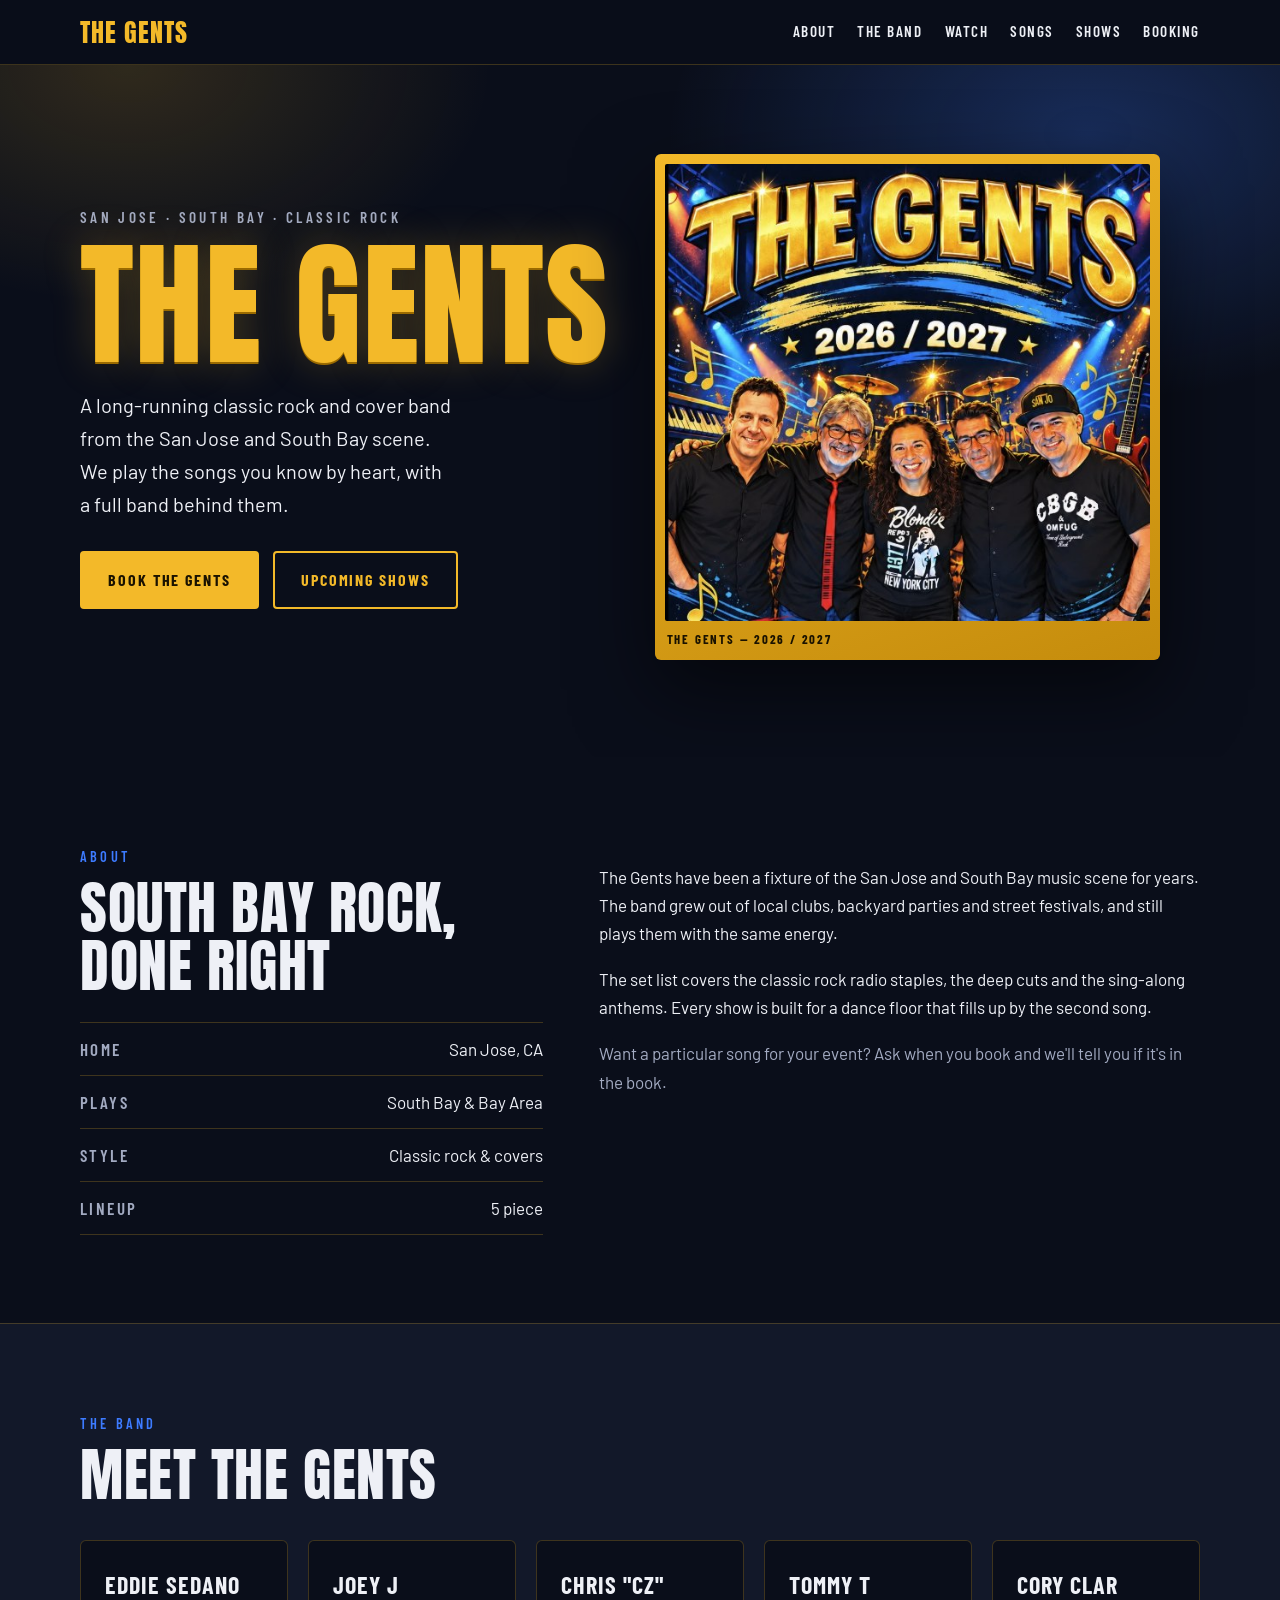
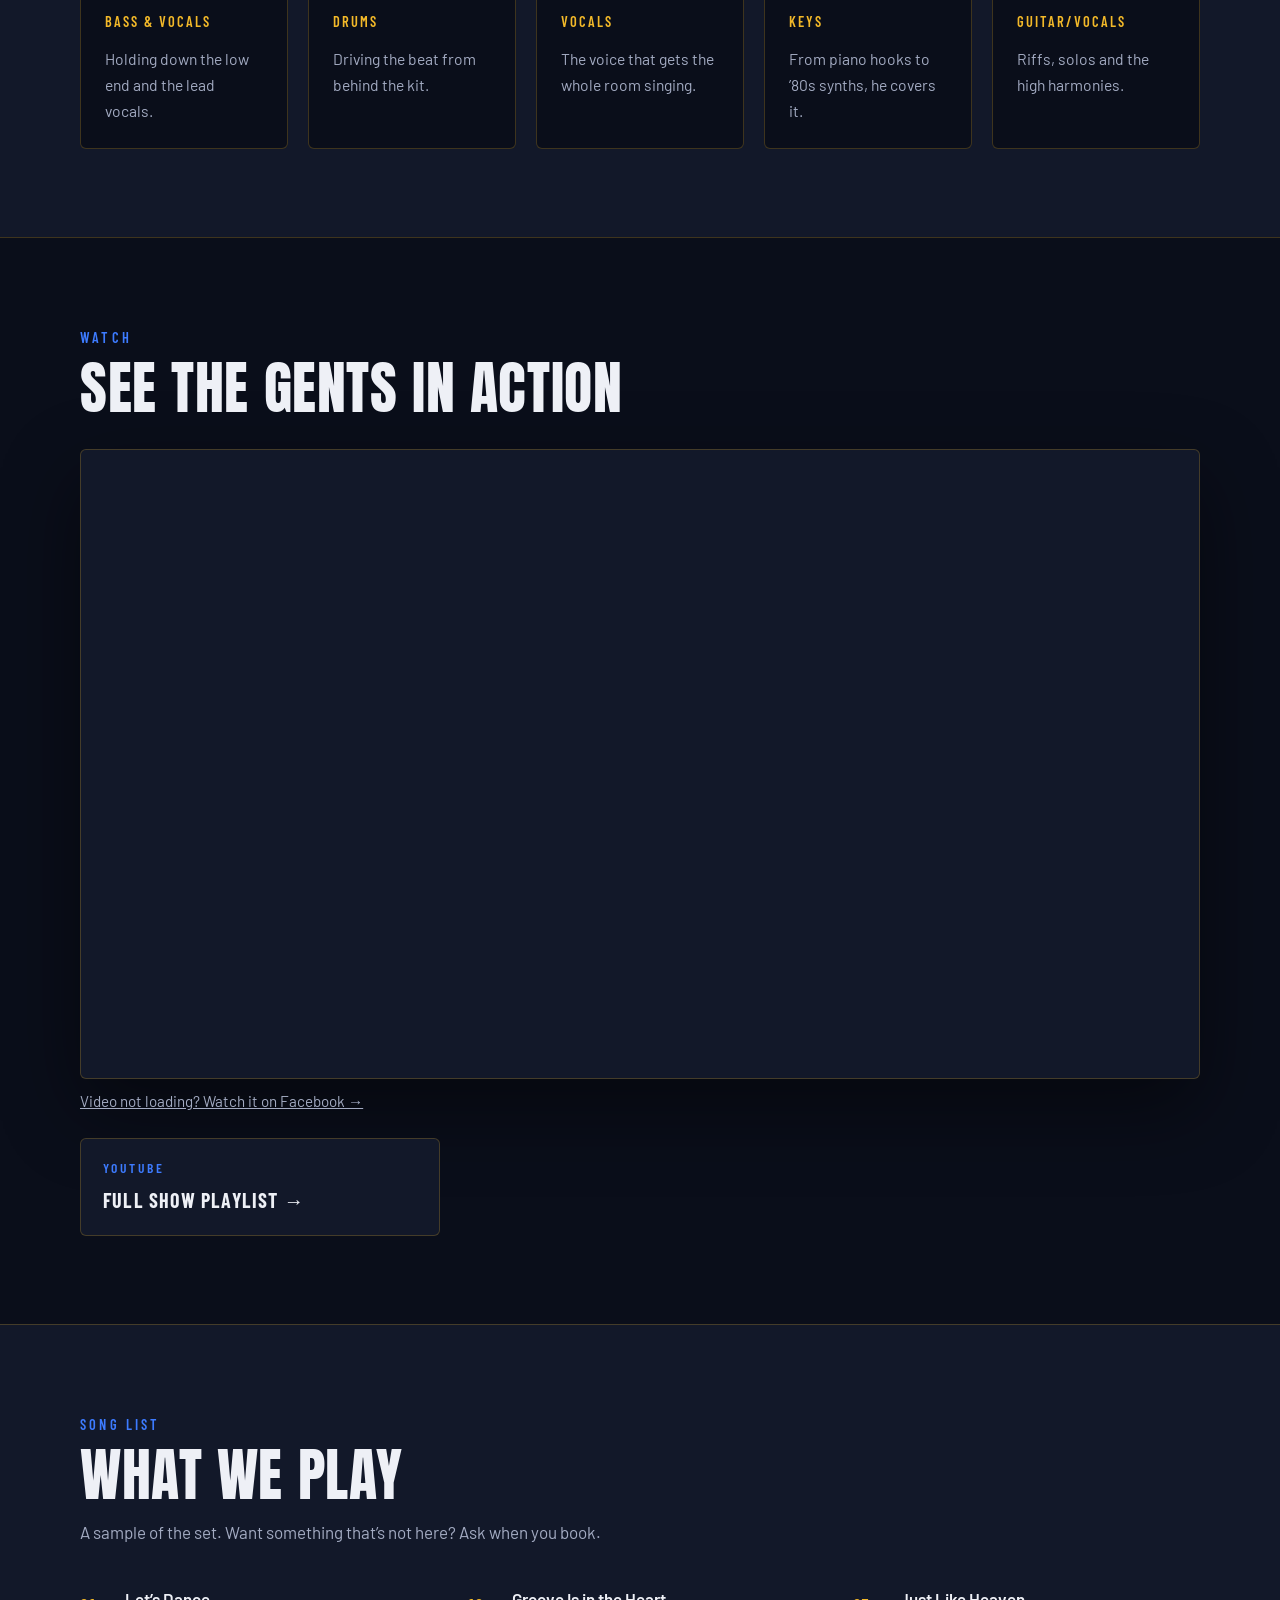
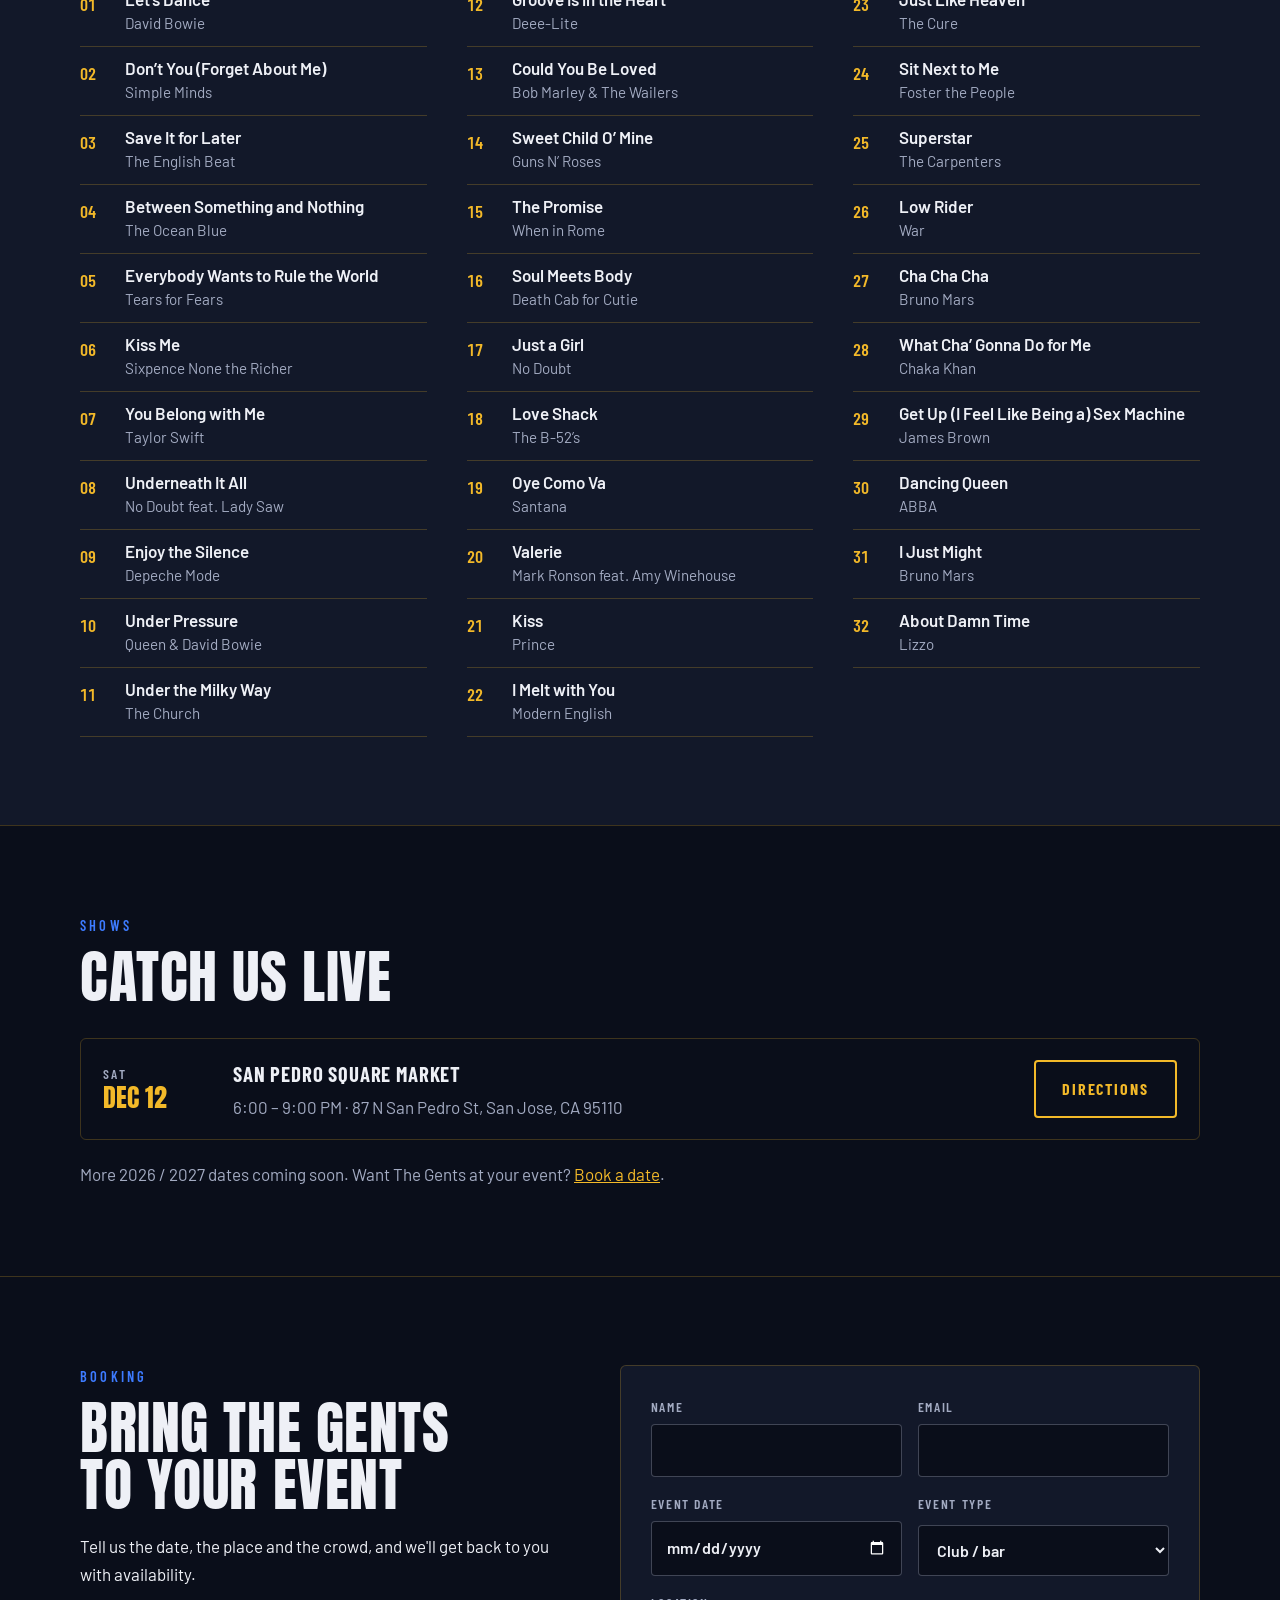
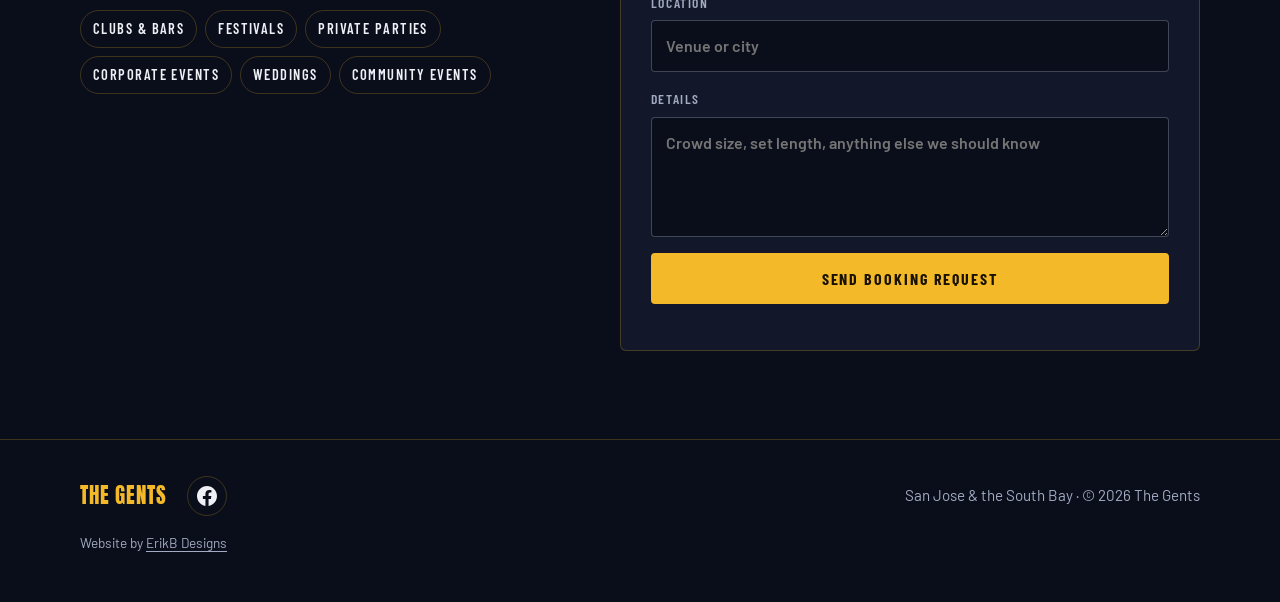
<file: index.html>
<!DOCTYPE html>
<html lang="en">
<head>
<meta charset="utf-8">
<meta name="viewport" content="width=device-width, initial-scale=1">
<title>The Gents</title>
<meta name="description" content="The Gents — classic rock and cover band from San Jose and the South Bay. Book The Gents for clubs, festivals, private parties and corporate events.">
<meta property="og:title" content="The Gents — South Bay Classic Rock">
<meta property="og:description" content="Classic rock and cover band rooted in the San Jose and South Bay music scene.">
<meta property="og:image" content="images/the-gents-2026.jpg">
<meta property="og:type" content="website">
<link rel="icon" href="favicon.ico" sizes="48x48">
<link rel="icon" href="favicon.svg" type="image/svg+xml">
<link rel="apple-touch-icon" href="apple-touch-icon.png">
<link rel="manifest" href="site.webmanifest">
<meta name="theme-color" content="#0a0e1a">
<link rel="preconnect" href="https://fonts.googleapis.com">
<link rel="preconnect" href="https://fonts.gstatic.com" crossorigin>
<link href="https://fonts.googleapis.com/css2?family=Anton&family=Barlow:wght@400;500;600;700&family=Barlow+Condensed:wght@500;600;700&display=swap" rel="stylesheet">
<link rel="stylesheet" href="css/styles.css?v=2026-11-16">
</head>
<body>

<header class="site-header">
  <div class="wrap">
    <a class="logo" href="#top">The Gents</a>
    <nav class="nav" aria-label="Main">
      <a href="#about">About</a>
      <a href="#band">The Band</a>
      <a href="#watch">Watch</a>
      <a href="#songs">Songs</a>
      <a href="#shows">Shows</a>
      <a href="#booking">Booking</a>
    </nav>
  </div>
</header>

<main id="top">
  <div class="hero">
    <div class="wrap">
      <div>
        <p class="kicker">San Jose &middot; South Bay &middot; Classic Rock</p>
        <h1>The Gents</h1>
        <p class="lede">A long-running classic rock and cover band from the San Jose and South Bay scene. We play the songs you know by heart, with a full band behind them.</p>
        <div class="actions">
          <a class="btn btn-primary" href="#booking">Book The Gents</a>
          <a class="btn btn-ghost" href="#shows">Upcoming Shows</a>
        </div>
      </div>
      <figure class="photo-frame">
        <img src="images/the-gents-2026.jpg" width="567" height="534" alt="The five members of The Gents standing arm in arm in front of a stage with drums, keyboard and guitar">
        <figcaption>The Gents &mdash; 2026 / 2027</figcaption>
      </figure>
    </div>
  </div>

  <section class="about" id="about">
    <div class="wrap">
      <div>
        <p class="section-label">About</p>
        <h2>South Bay Rock, Done Right</h2>
        <ul class="facts">
          <li><span>Home</span><span>San Jose, CA</span></li>
          <li><span>Plays</span><span>South Bay &amp; Bay Area</span></li>
          <li><span>Style</span><span>Classic rock &amp; covers</span></li>
          <li><span>Lineup</span><span>5 piece</span></li>
        </ul>
      </div>
      <div class="prose">
        <p>The Gents have been a fixture of the San Jose and South Bay music scene for years. The band grew out of local clubs, backyard parties and street festivals, and still plays them with the same energy.</p>
        <p>The set list covers the classic rock radio staples, the deep cuts and the sing-along anthems. Every show is built for a dance floor that fills up by the second song.</p>
        <p class="muted">Want a particular song for your event? Ask when you book and we'll tell you if it's in the book.</p>
      </div>
    </div>
  </section>

  <section class="band" id="band">
    <div class="wrap">
      <p class="section-label">The Band</p>
      <h2>Meet The Gents</h2>
      <div class="members">
        <article class="member">
          <h3>Eddie Sedano</h3>
          <span class="role">Bass &amp; Vocals</span>
          <p>Holding down the low end and the lead vocals.</p>
        </article>
        <article class="member">
          <h3>Joey J</h3>
          <span class="role">Drums</span>
          <p>Driving the beat from behind the kit.</p>
        </article>
        <article class="member">
          <h3>Chris "CZ"</h3>
          <span class="role">Vocals</span>
          <p>The voice that gets the whole room singing.</p>
        </article>
        <article class="member">
          <h3>Tommy T</h3>
          <span class="role">Keys</span>
          <p>From piano hooks to ’80s synths, he covers it.</p>
        </article>
        <article class="member">
          <h3>Cory Clar</h3>
          <span class="role">Guitar/Vocals</span>
          <p>Riffs, solos and the high harmonies.</p>
        </article>
      </div>
    </div>
  </section>

  <section class="watch" id="watch">
    <div class="wrap">
      <p class="section-label">Watch</p>
      <h2>See The Gents in Action</h2>
      <!-- Facebook video (16:9). To swap videos, change the URL inside href= (URL-encoded). -->
      <div class="video-frame">
        <iframe
          src="https://www.facebook.com/plugins/video.php?href=https%3A%2F%2Fwww.facebook.com%2Freel%2F1673001644217413&amp;show_text=false&amp;width=560&amp;height=315"
          title="The Gents live video on Facebook"
          loading="lazy"
          allow="autoplay; clipboard-write; encrypted-media; picture-in-picture; web-share"
          allowfullscreen></iframe>
      </div>
      <p class="video-fallback"><a href="https://www.facebook.com/reel/1673001644217413" target="_blank" rel="noopener">Video not loading? Watch it on Facebook &rarr;</a></p>
      <div class="video-links">
        <a class="video-card" href="https://www.youtube.com/playlist?list=PLDFl3p4Y9BRo" target="_blank" rel="noopener">
          <span class="video-card-label">YouTube</span>
          <span class="video-card-title">Full show playlist &rarr;</span>
        </a>
      </div>
    </div>
  </section>

  <section class="songs" id="songs">
    <div class="wrap">
      <p class="section-label">Song List</p>
      <h2>What We Play</h2>
      <p class="songs-intro muted">A sample of the set. Want something that&rsquo;s not here? Ask when you book.</p>
      <ol class="song-list">
        <li><span class="song">Let&rsquo;s Dance</span><span class="artist">David Bowie</span></li>
        <li><span class="song">Don&rsquo;t You (Forget About Me)</span><span class="artist">Simple Minds</span></li>
        <li><span class="song">Save It for Later</span><span class="artist">The English Beat</span></li>
        <li><span class="song">Between Something and Nothing</span><span class="artist">The Ocean Blue</span></li>
        <li><span class="song">Everybody Wants to Rule the World</span><span class="artist">Tears for Fears</span></li>
        <li><span class="song">Kiss Me</span><span class="artist">Sixpence None the Richer</span></li>
        <li><span class="song">You Belong with Me</span><span class="artist">Taylor Swift</span></li>
        <li><span class="song">Underneath It All</span><span class="artist">No Doubt feat. Lady Saw</span></li>
        <li><span class="song">Enjoy the Silence</span><span class="artist">Depeche Mode</span></li>
        <li><span class="song">Under Pressure</span><span class="artist">Queen &amp; David Bowie</span></li>
        <li><span class="song">Under the Milky Way</span><span class="artist">The Church</span></li>
        <li><span class="song">Groove Is in the Heart</span><span class="artist">Deee-Lite</span></li>
        <li><span class="song">Could You Be Loved</span><span class="artist">Bob Marley &amp; The Wailers</span></li>
        <li><span class="song">Sweet Child O&rsquo; Mine</span><span class="artist">Guns N&rsquo; Roses</span></li>
        <li><span class="song">The Promise</span><span class="artist">When in Rome</span></li>
        <li><span class="song">Soul Meets Body</span><span class="artist">Death Cab for Cutie</span></li>
        <li><span class="song">Just a Girl</span><span class="artist">No Doubt</span></li>
        <li><span class="song">Love Shack</span><span class="artist">The B-52&rsquo;s</span></li>
        <li><span class="song">Oye Como Va</span><span class="artist">Santana</span></li>
        <li><span class="song">Valerie</span><span class="artist">Mark Ronson feat. Amy Winehouse</span></li>
        <li><span class="song">Kiss</span><span class="artist">Prince</span></li>
        <li><span class="song">I Melt with You</span><span class="artist">Modern English</span></li>
        <li><span class="song">Just Like Heaven</span><span class="artist">The Cure</span></li>
        <li><span class="song">Sit Next to Me</span><span class="artist">Foster the People</span></li>
        <li><span class="song">Superstar</span><span class="artist">The Carpenters</span></li>
        <li><span class="song">Low Rider</span><span class="artist">War</span></li>
        <li><span class="song">Cha Cha Cha</span><span class="artist">Bruno Mars</span></li>
        <li><span class="song">What Cha&rsquo; Gonna Do for Me</span><span class="artist">Chaka Khan</span></li>
        <li><span class="song">Get Up (I Feel Like Being a) Sex Machine</span><span class="artist">James Brown</span></li>
        <li><span class="song">Dancing Queen</span><span class="artist">ABBA</span></li>
        <li><span class="song">I Just Might</span><span class="artist">Bruno Mars</span></li>
        <li><span class="song">About Damn Time</span><span class="artist">Lizzo</span></li>
      </ol>
    </div>
  </section>

   <section class="shows" id="shows">
    <div class="wrap">
      <p class="section-label">Shows</p>
      <h2>Catch Us Live</h2>
      <!-- To add a show, copy one <li class="show"> ... </li> block below and change the date, venue, time, address and map link.
           Remove past shows after they happen. -->
      <ul class="show-list">
        <li class="show">
          <time datetime="2026-12-12T18:00"><span class="show-day">Sat</span>Dec 12</time>
          <div class="show-info">
            <strong>San Pedro Square Market</strong>
            <span class="muted">6:00 &ndash; 9:00 PM &middot; 87 N San Pedro St, San Jose, CA 95110</span>
          </div>
          <a class="btn btn-ghost" href="https://www.google.com/maps/search/?api=1&amp;query=87+N+San+Pedro+St+San+Jose+CA+95110" target="_blank" rel="noopener">Directions</a>
        </li>
      </ul>
      <p class="shows-more muted">More 2026 / 2027 dates coming soon. Want The Gents at your event? <a href="#booking">Book a date</a>.</p>
    </div>
  </section>

  <section class="booking" id="booking">
    <div class="wrap">
      <div>
        <p class="section-label">Booking</p>
        <h2>Bring The Gents to Your Event</h2>
        <div class="prose">
          <p>Tell us the date, the place and the crowd, and we'll get back to you with availability.</p>
        </div>
        <ul class="event-types">
          <li>Clubs &amp; bars</li>
          <li>Festivals</li>
          <li>Private parties</li>
          <li>Corporate events</li>
          <li>Weddings</li>
          <li>Community events</li>
        </ul>
      </div>
      <!-- Formspree form: "The Gents Booking" -->
      <form id="booking-form" action="https://formspree.io/f/xjywvebq" method="POST">
        <input type="hidden" name="_subject" value="New booking request from thegentsband.com">
        <!-- Spam trap: real people never see or fill this -->
        <input type="text" name="_gotcha" id="gotcha" tabindex="-1" autocomplete="off" aria-hidden="true" style="position:absolute; left:-9999px;">
        <div class="row">
          <label for="name">Name<input id="name" name="name" type="text" autocomplete="name" required></label>
          <label for="email">Email<input id="email" name="email" type="email" autocomplete="email" required></label>
        </div>
        <div class="row">
          <label for="date">Event date<input id="date" name="event_date" type="date"></label>
          <label for="type">Event type
            <select id="type" name="event_type">
              <option>Club / bar</option>
              <option>Festival</option>
              <option>Private party</option>
              <option>Corporate event</option>
              <option>Wedding</option>
              <option>Other</option>
            </select>
          </label>
        </div>
        <label for="location">Location<input id="location" name="location" type="text" placeholder="Venue or city"></label>
        <label for="message">Details<textarea id="message" name="message" placeholder="Crowd size, set length, anything else we should know"></textarea></label>
        <button class="btn btn-primary" type="submit">Send Booking Request</button>
        <p class="form-note" id="form-note" role="status" aria-live="polite"></p>
      </form>
    </div>
  </section>
</main>

<footer>
  <div class="wrap">
    <div class="footer-brand">
      <a class="logo" href="#top">The Gents</a>
      <!-- Social links: copy an <a class="social-link"> to add more platforms -->
      <nav class="social" aria-label="The Gents on social media">
        <a class="social-link" href="https://www.facebook.com/profile.php?id=61596160664656" target="_blank" rel="noopener" aria-label="The Gents on Facebook"><svg viewBox="0 0 24 24" width="20" height="20" aria-hidden="true" focusable="false"><path fill="currentColor" d="M24 12.07C24 5.4 18.63 0 12 0S0 5.4 0 12.07C0 18.1 4.39 23.1 10.13 24v-8.44H7.08v-3.49h3.04V9.41c0-3.02 1.8-4.7 4.54-4.7 1.31 0 2.68.24 2.68.24v2.97h-1.5c-1.5 0-1.96.93-1.96 1.89v2.26h3.33l-.53 3.5h-2.8V24C19.62 23.1 24 18.1 24 12.07z"/></svg></a>
      </nav>
    </div>
    <span>San Jose &amp; the South Bay &middot; &copy; <span id="year">2026</span> The Gents</span>
    <span class="credit">Website by <a href="https://erikbdesigns.com/" target="_blank" rel="noopener">ErikB Designs</a></span>
  </div>
</footer>

<script>
  document.getElementById('year').textContent = new Date().getFullYear();

  const form = document.getElementById('booking-form');
  const note = document.getElementById('form-note');
  form.addEventListener('submit', async (e) => {
    e.preventDefault();
    if (form.action.includes('YOUR_FORM_ID')) {
      note.className = 'form-note';
      note.textContent = 'The booking form isn’t connected yet. Add the Formspree form ID to turn it on.';
      return;
    }
    note.className = 'form-note';
    note.textContent = 'Sending…';
    try {
      const res = await fetch(form.action, { method: 'POST', body: new FormData(form), headers: { Accept: 'application/json' } });
      if (!res.ok) throw new Error();
      form.reset();
      note.className = 'form-note ok';
      note.textContent = 'Thanks! We got your request and will be in touch soon.';
    } catch {
      note.textContent = 'That didn’t go through. Please try again in a minute.';
    }
  });
</script>
</body>
</html>
</file>
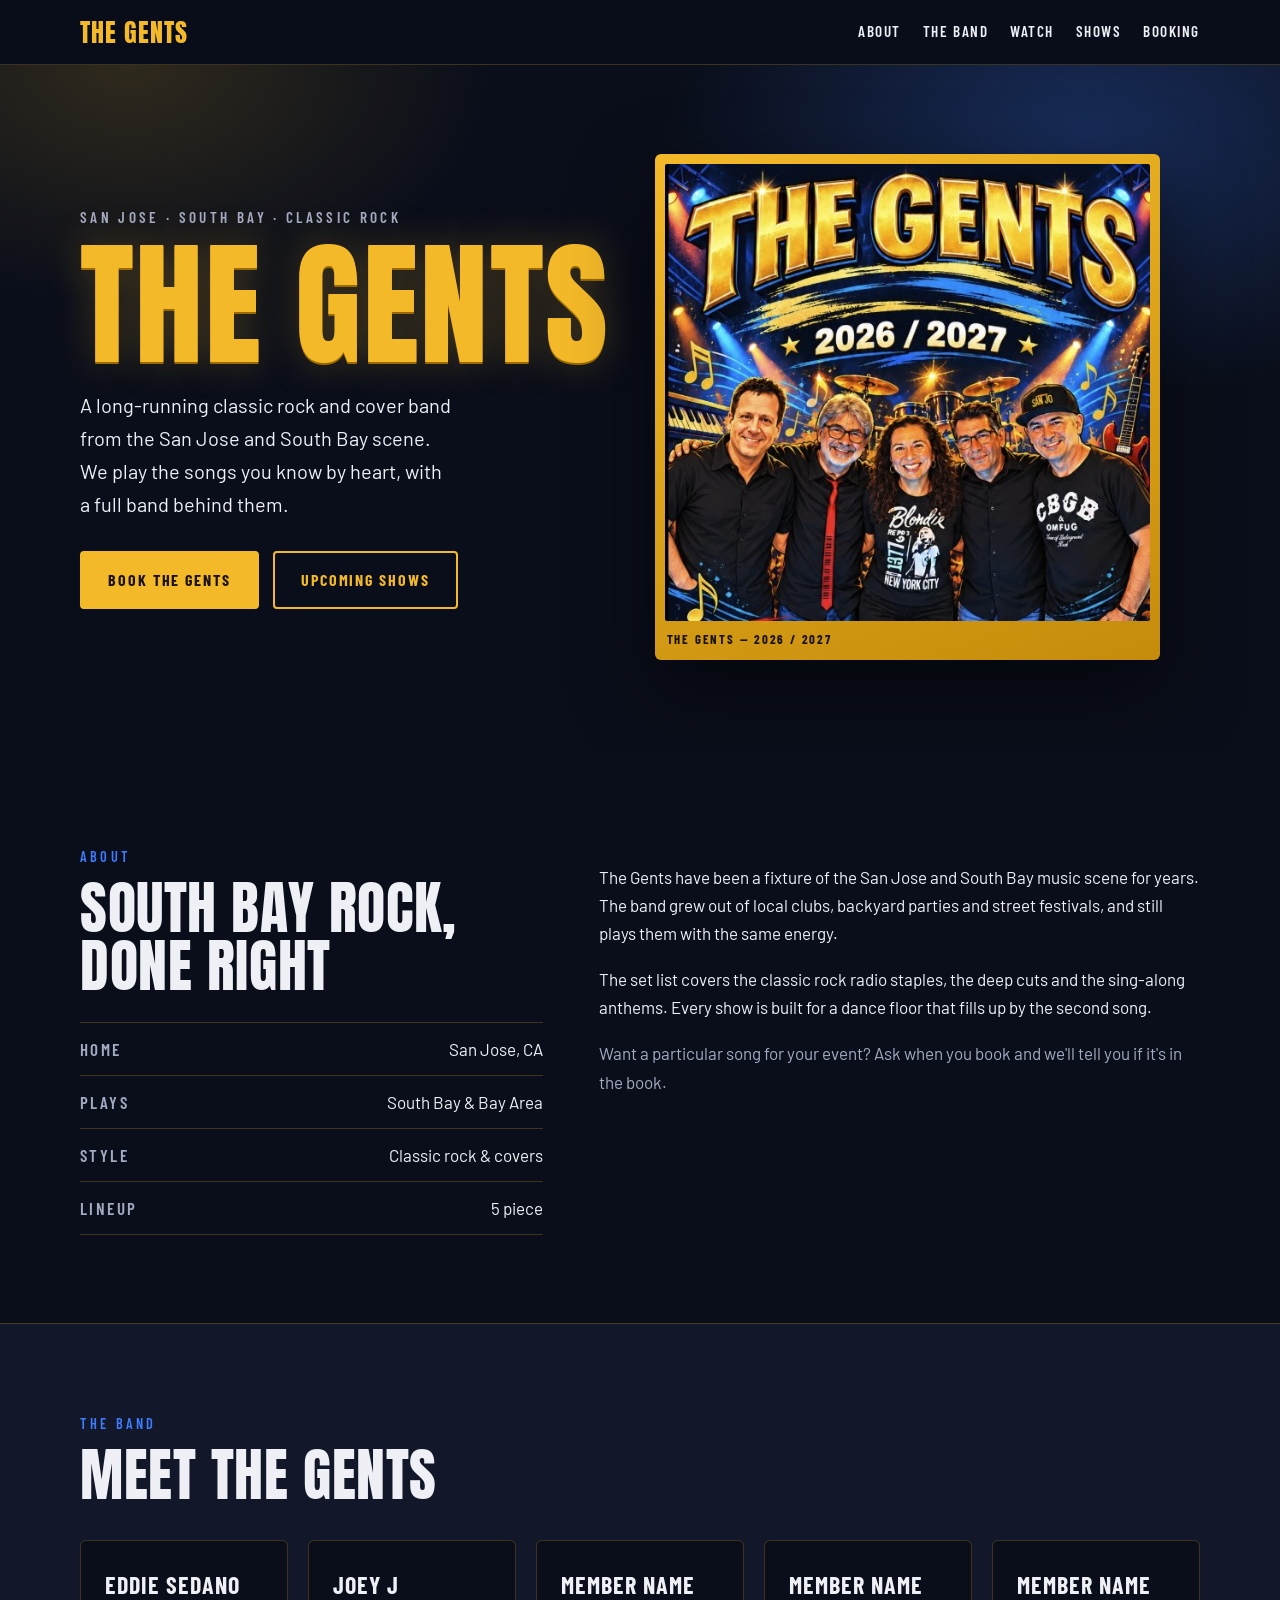
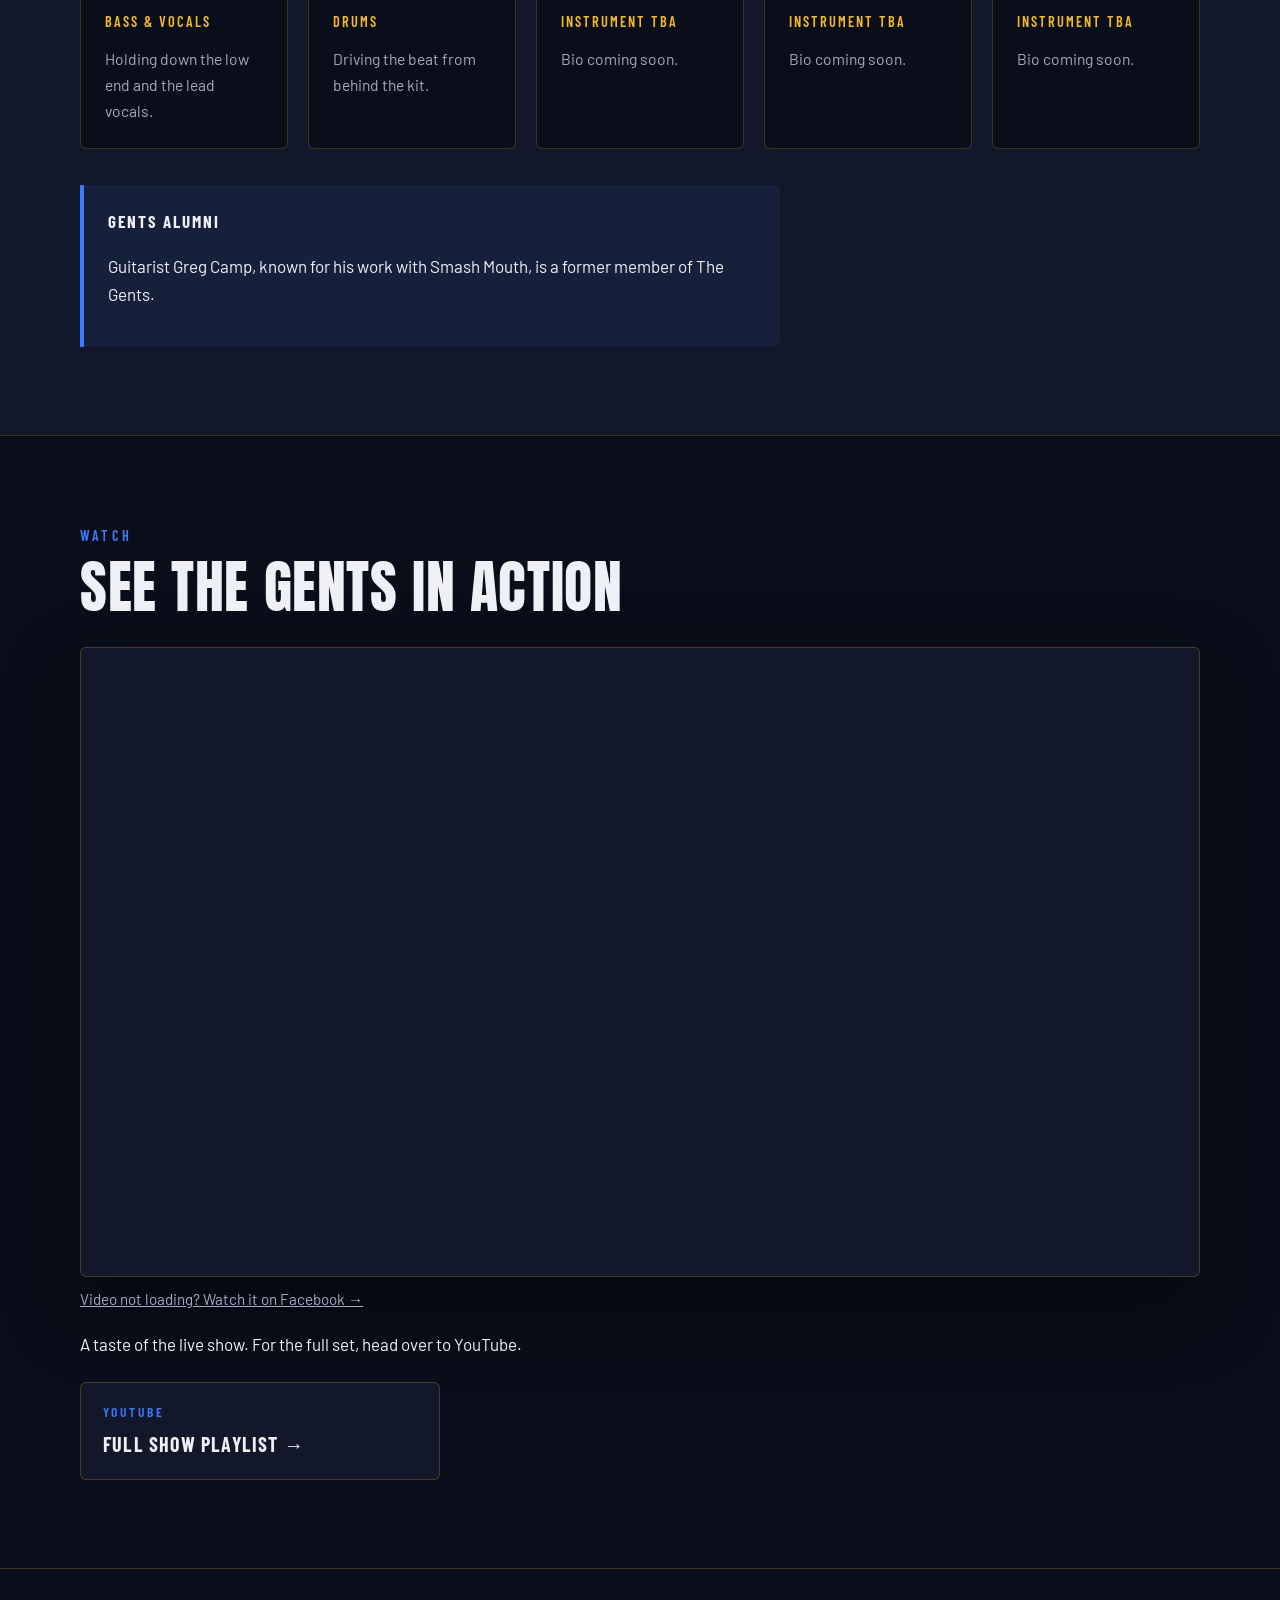
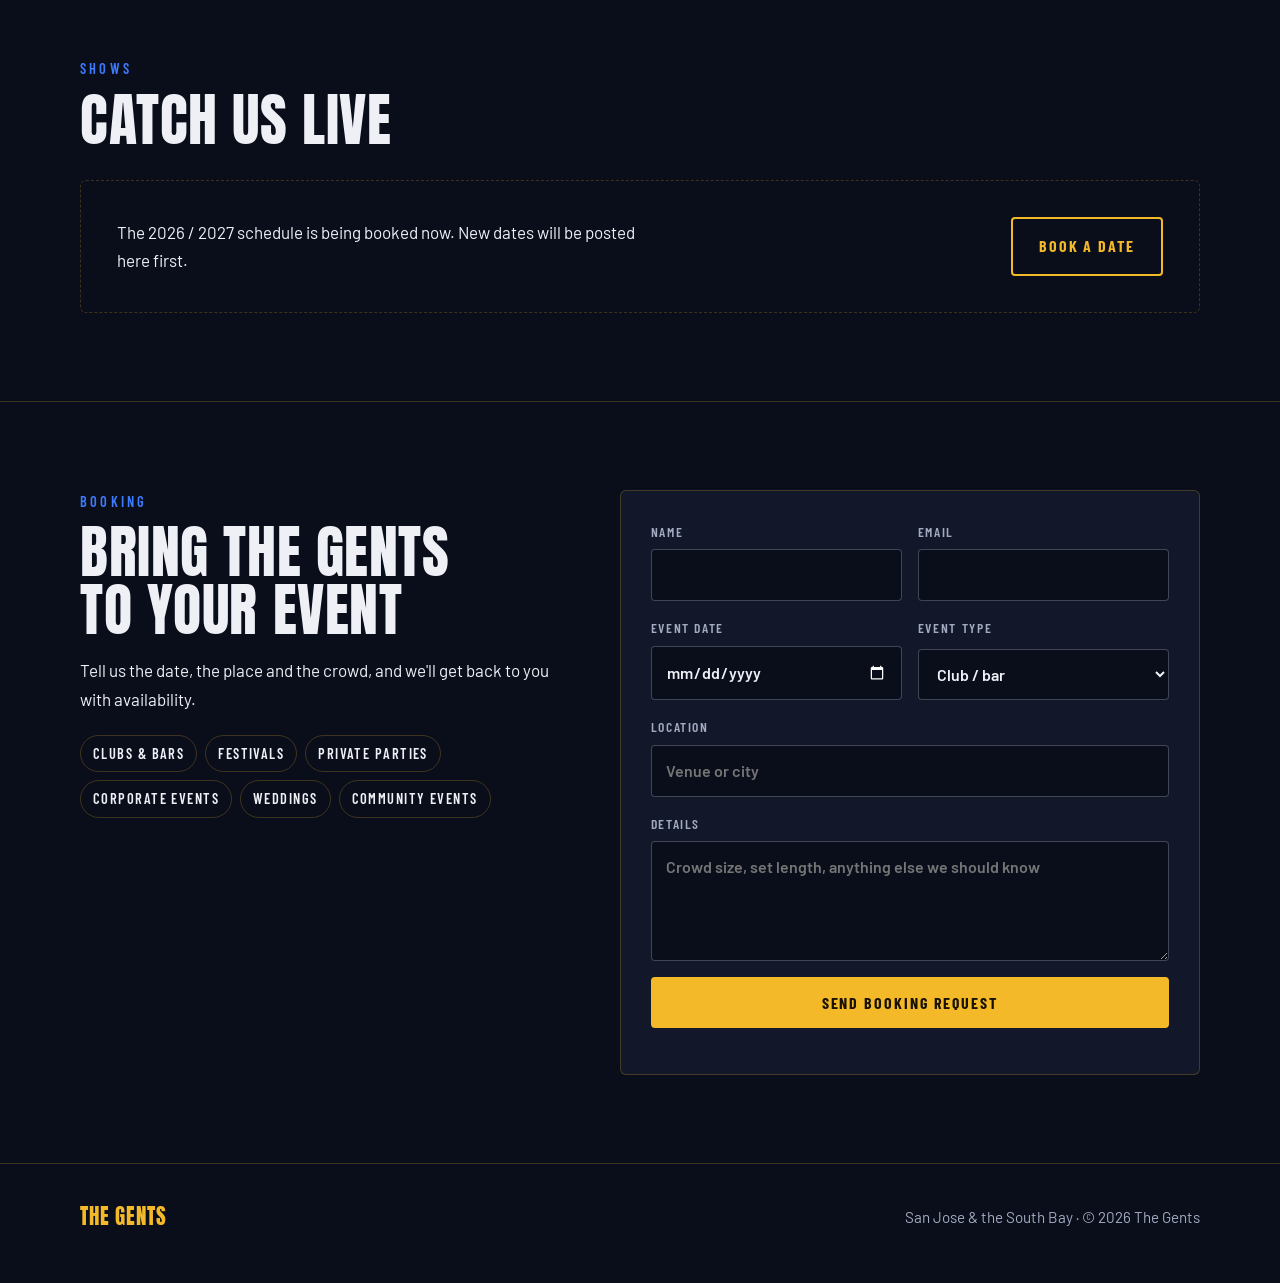
<file: index (4).html>
<!DOCTYPE html>
<html lang="en">
<head>
<meta charset="utf-8">
<meta name="viewport" content="width=device-width, initial-scale=1">
<title>The Gents</title>
<meta name="description" content="The Gents — classic rock and cover band from San Jose and the South Bay. Book The Gents for clubs, festivals, private parties and corporate events.">
<meta property="og:title" content="The Gents — South Bay Classic Rock">
<meta property="og:description" content="Classic rock and cover band rooted in the San Jose and South Bay music scene.">
<meta property="og:image" content="images/the-gents-2026.jpg">
<meta property="og:type" content="website">
<link rel="preconnect" href="https://fonts.googleapis.com">
<link rel="preconnect" href="https://fonts.gstatic.com" crossorigin>
<link href="https://fonts.googleapis.com/css2?family=Anton&family=Barlow:wght@400;500;600;700&family=Barlow+Condensed:wght@500;600;700&display=swap" rel="stylesheet">
<link rel="stylesheet" href="css/styles.css">
</head>
<body>

<header class="site-header">
  <div class="wrap">
    <a class="logo" href="#top">The Gents</a>
    <nav class="nav" aria-label="Main">
      <a href="#about">About</a>
      <a href="#band">The Band</a>
      <a href="#watch">Watch</a>
      <a href="#shows">Shows</a>
      <a href="#booking">Booking</a>
    </nav>
  </div>
</header>

<main id="top">
  <div class="hero">
    <div class="wrap">
      <div>
        <p class="kicker">San Jose &middot; South Bay &middot; Classic Rock</p>
        <h1>The Gents</h1>
        <p class="lede">A long-running classic rock and cover band from the San Jose and South Bay scene. We play the songs you know by heart, with a full band behind them.</p>
        <div class="actions">
          <a class="btn btn-primary" href="#booking">Book The Gents</a>
          <a class="btn btn-ghost" href="#shows">Upcoming Shows</a>
        </div>
      </div>
      <figure class="photo-frame">
        <img src="images/the-gents-2026.jpg" width="567" height="534" alt="The five members of The Gents standing arm in arm in front of a stage with drums, keyboard and guitar">
        <figcaption>The Gents &mdash; 2026 / 2027</figcaption>
      </figure>
    </div>
  </div>

  <section class="about" id="about">
    <div class="wrap">
      <div>
        <p class="section-label">About</p>
        <h2>South Bay Rock, Done Right</h2>
        <ul class="facts">
          <li><span>Home</span><span>San Jose, CA</span></li>
          <li><span>Plays</span><span>South Bay &amp; Bay Area</span></li>
          <li><span>Style</span><span>Classic rock &amp; covers</span></li>
          <li><span>Lineup</span><span>5 piece</span></li>
        </ul>
      </div>
      <div class="prose">
        <p>The Gents have been a fixture of the San Jose and South Bay music scene for years. The band grew out of local clubs, backyard parties and street festivals, and still plays them with the same energy.</p>
        <p>The set list covers the classic rock radio staples, the deep cuts and the sing-along anthems. Every show is built for a dance floor that fills up by the second song.</p>
        <p class="muted">Want a particular song for your event? Ask when you book and we'll tell you if it's in the book.</p>
      </div>
    </div>
  </section>

  <section class="band" id="band">
    <div class="wrap">
      <p class="section-label">The Band</p>
      <h2>Meet The Gents</h2>
      <div class="members">
        <article class="member">
          <h3>Eddie Sedano</h3>
          <span class="role">Bass &amp; Vocals</span>
          <p>Holding down the low end and the lead vocals.</p>
        </article>
        <article class="member">
          <h3>Joey J</h3>
          <span class="role">Drums</span>
          <p>Driving the beat from behind the kit.</p>
        </article>
        <article class="member">
          <h3>Member Name</h3>
          <span class="role">Instrument TBA</span>
          <p>Bio coming soon.</p>
        </article>
        <article class="member">
          <h3>Member Name</h3>
          <span class="role">Instrument TBA</span>
          <p>Bio coming soon.</p>
        </article>
        <article class="member">
          <h3>Member Name</h3>
          <span class="role">Instrument TBA</span>
          <p>Bio coming soon.</p>
        </article>
      </div>
      <div class="alumni">
        <strong>Gents Alumni</strong>
        <p>Guitarist Greg Camp, known for his work with Smash Mouth, is a former member of The Gents.</p>
      </div>
    </div>
  </section>

  <section class="watch" id="watch">
    <div class="wrap">
      <p class="section-label">Watch</p>
      <h2>See The Gents in Action</h2>
      <div class="watch-grid">
        <div>
          <!-- Facebook reel (vertical 9:16). To swap videos, change the reel URL inside href= (URL-encoded). -->
          <div class="video-frame video-frame--reel">
            <iframe
              src="https://www.facebook.com/plugins/video.php?href=https%3A%2F%2Fwww.facebook.com%2Freel%2F1673001644217413&amp;show_text=false&amp;width=360"
              title="The Gents live reel on Facebook"
              loading="lazy"
              allow="autoplay; clipboard-write; encrypted-media; picture-in-picture; web-share"
              allowfullscreen></iframe>
          </div>
          <p class="video-fallback"><a href="https://www.facebook.com/reel/1673001644217413" target="_blank" rel="noopener">Video not loading? Watch it on Facebook &rarr;</a></p>
        </div>
        <div class="watch-side">
          <div class="prose">
            <p>A taste of the live show. For the full set, head over to YouTube.</p>
          </div>
          <div class="video-links">
            <a class="video-card" href="https://www.youtube.com/playlist?list=PLDFl3p4Y9BRo" target="_blank" rel="noopener">
              <span class="video-card-label">YouTube</span>
              <span class="video-card-title">Full show playlist &rarr;</span>
            </a>
          </div>
        </div>
      </div>
    </div>
  </section>

  <section class="shows" id="shows">
    <div class="wrap">
      <p class="section-label">Shows</p>
      <h2>Catch Us Live</h2>
      <!-- To list shows, replace the .shows-empty block with:
      <ul class="show-list">
        <li class="show">
          <time datetime="2026-12-05">Dec 05</time>
          <div><strong>Venue Name</strong><br><span class="muted">City, CA &middot; 8:00 PM</span></div>
          <a class="btn btn-ghost" href="https://example.com">Details</a>
        </li>
      </ul>
      -->
      <div class="shows-empty">
        <p>The 2026 / 2027 schedule is being booked now. New dates will be posted here first.</p>
        <a class="btn btn-ghost" href="#booking">Book a Date</a>
      </div>
    </div>
  </section>

  <section class="booking" id="booking">
    <div class="wrap">
      <div>
        <p class="section-label">Booking</p>
        <h2>Bring The Gents to Your Event</h2>
        <div class="prose">
          <p>Tell us the date, the place and the crowd, and we'll get back to you with availability.</p>
        </div>
        <ul class="event-types">
          <li>Clubs &amp; bars</li>
          <li>Festivals</li>
          <li>Private parties</li>
          <li>Corporate events</li>
          <li>Weddings</li>
          <li>Community events</li>
        </ul>
      </div>
      <!-- Replace YOUR_FORM_ID with the Formspree form ID -->
      <form id="booking-form" action="https://formspree.io/f/YOUR_FORM_ID" method="POST">
        <div class="row">
          <label for="name">Name<input id="name" name="name" type="text" autocomplete="name" required></label>
          <label for="email">Email<input id="email" name="email" type="email" autocomplete="email" required></label>
        </div>
        <div class="row">
          <label for="date">Event date<input id="date" name="event_date" type="date"></label>
          <label for="type">Event type
            <select id="type" name="event_type">
              <option>Club / bar</option>
              <option>Festival</option>
              <option>Private party</option>
              <option>Corporate event</option>
              <option>Wedding</option>
              <option>Other</option>
            </select>
          </label>
        </div>
        <label for="location">Location<input id="location" name="location" type="text" placeholder="Venue or city"></label>
        <label for="message">Details<textarea id="message" name="message" placeholder="Crowd size, set length, anything else we should know"></textarea></label>
        <button class="btn btn-primary" type="submit">Send Booking Request</button>
        <p class="form-note" id="form-note" role="status" aria-live="polite"></p>
      </form>
    </div>
  </section>
</main>

<footer>
  <div class="wrap">
    <a class="logo" href="#top">The Gents</a>
    <span>San Jose &amp; the South Bay &middot; &copy; <span id="year">2026</span> The Gents</span>
  </div>
</footer>

<script>
  document.getElementById('year').textContent = new Date().getFullYear();

  const form = document.getElementById('booking-form');
  const note = document.getElementById('form-note');
  form.addEventListener('submit', async (e) => {
    e.preventDefault();
    if (form.action.includes('YOUR_FORM_ID')) {
      note.className = 'form-note';
      note.textContent = 'The booking form isn’t connected yet. Add the Formspree form ID to turn it on.';
      return;
    }
    note.className = 'form-note';
    note.textContent = 'Sending…';
    try {
      const res = await fetch(form.action, { method: 'POST', body: new FormData(form), headers: { Accept: 'application/json' } });
      if (!res.ok) throw new Error();
      form.reset();
      note.className = 'form-note ok';
      note.textContent = 'Thanks! We got your request and will be in touch soon.';
    } catch {
      note.textContent = 'That didn’t go through. Please try again in a minute.';
    }
  });
</script>
</body>
</html>
</file>
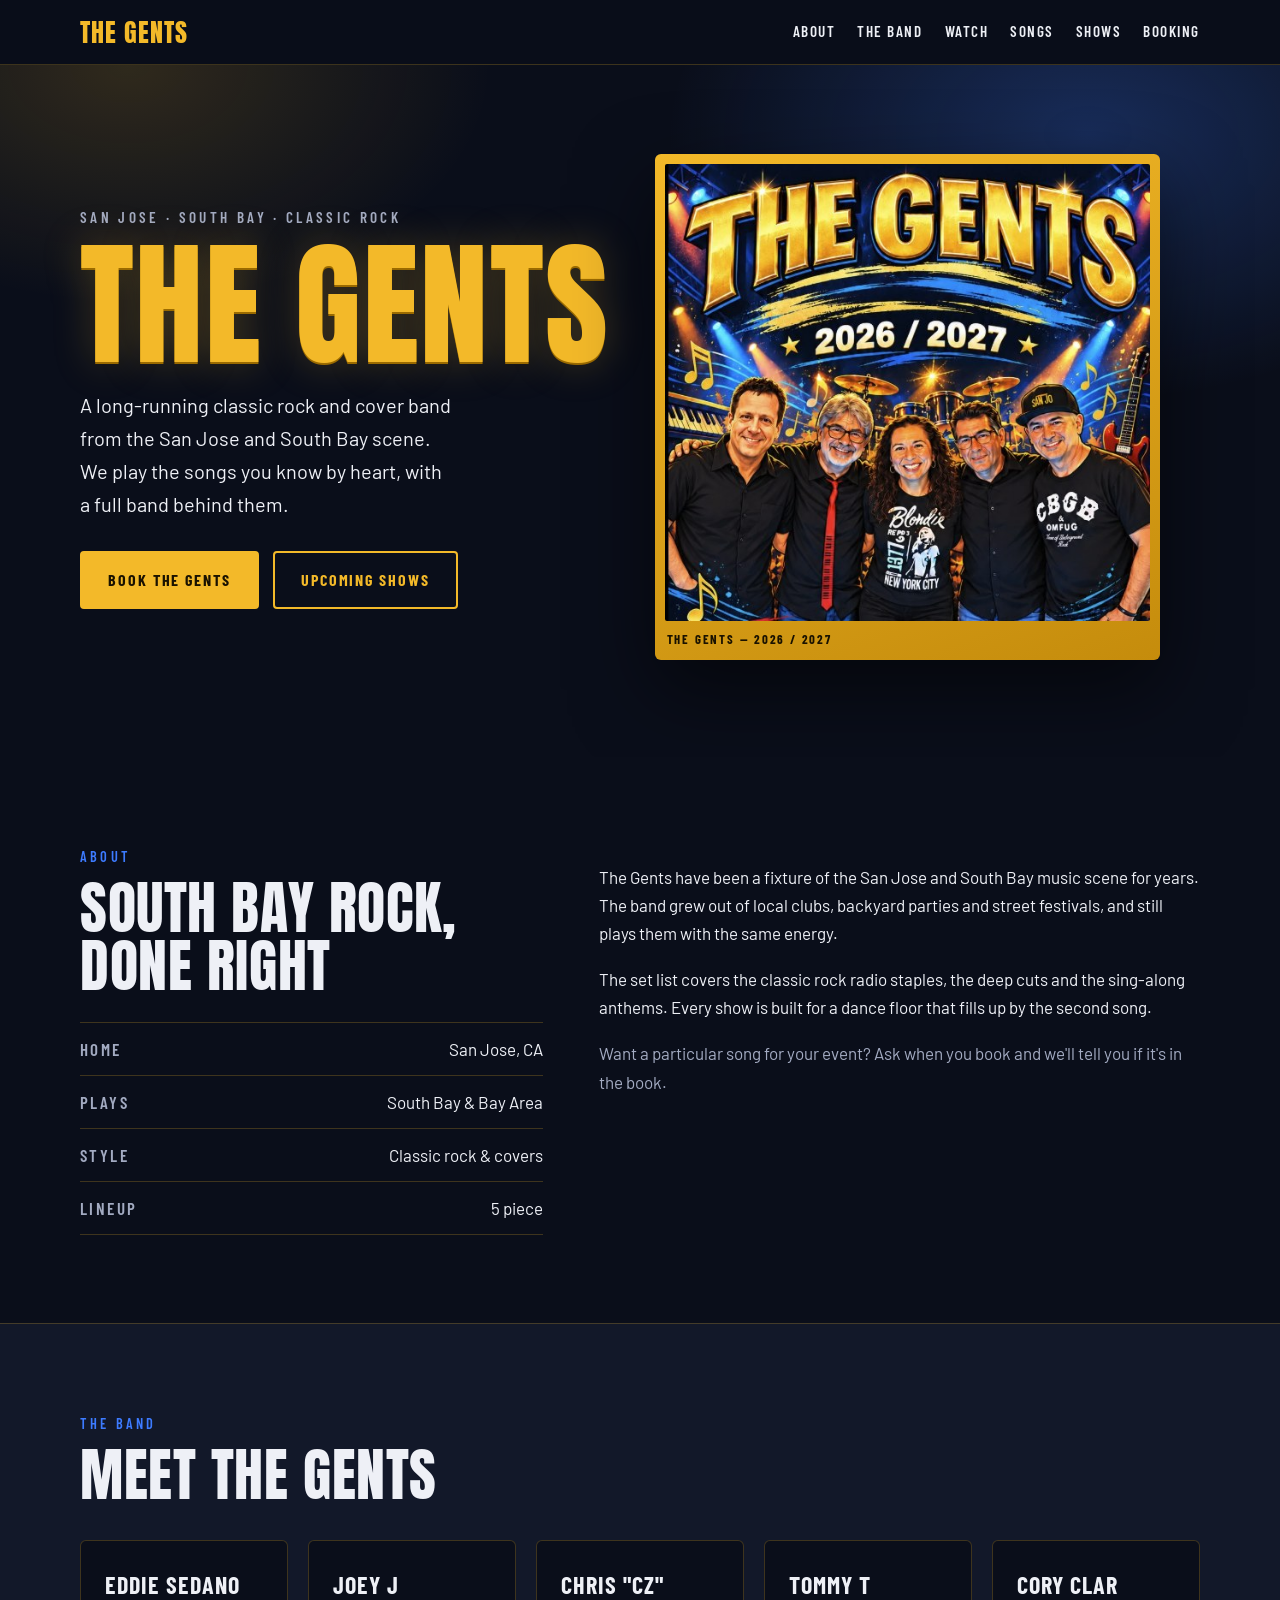
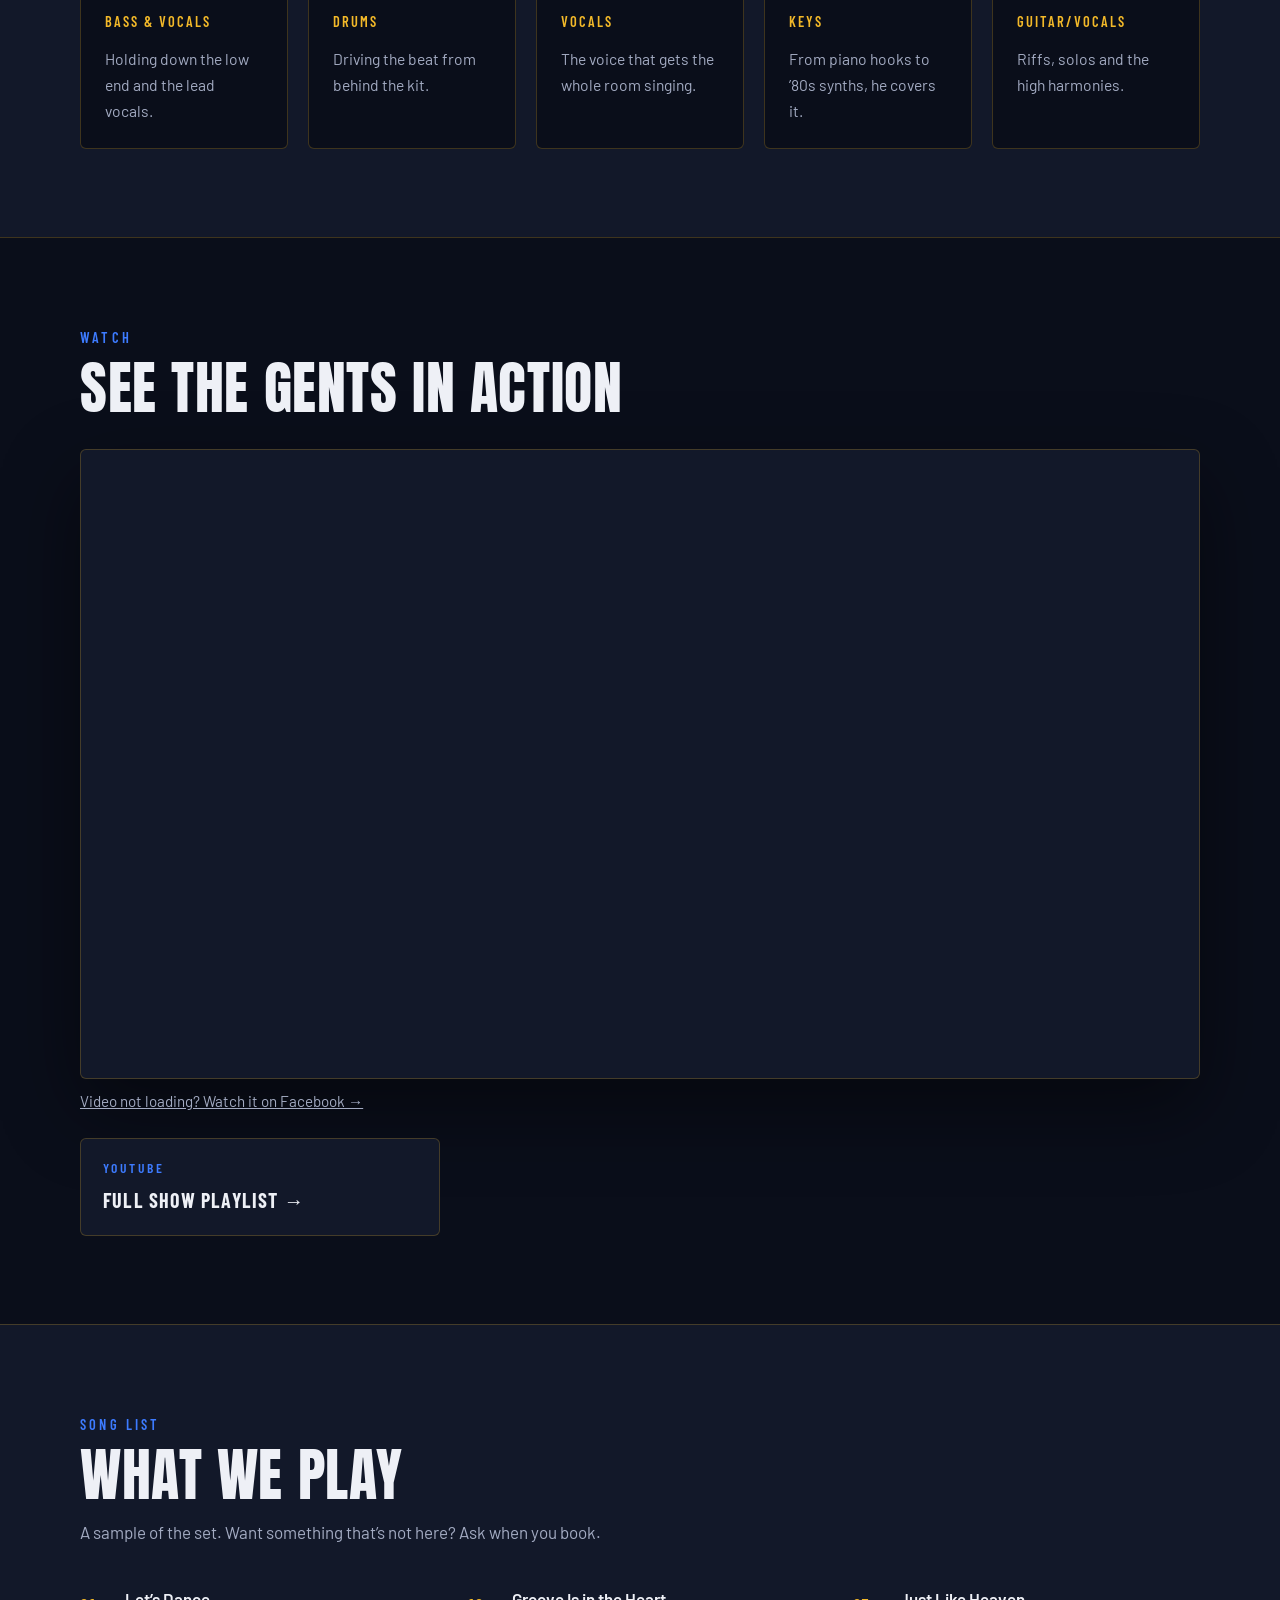
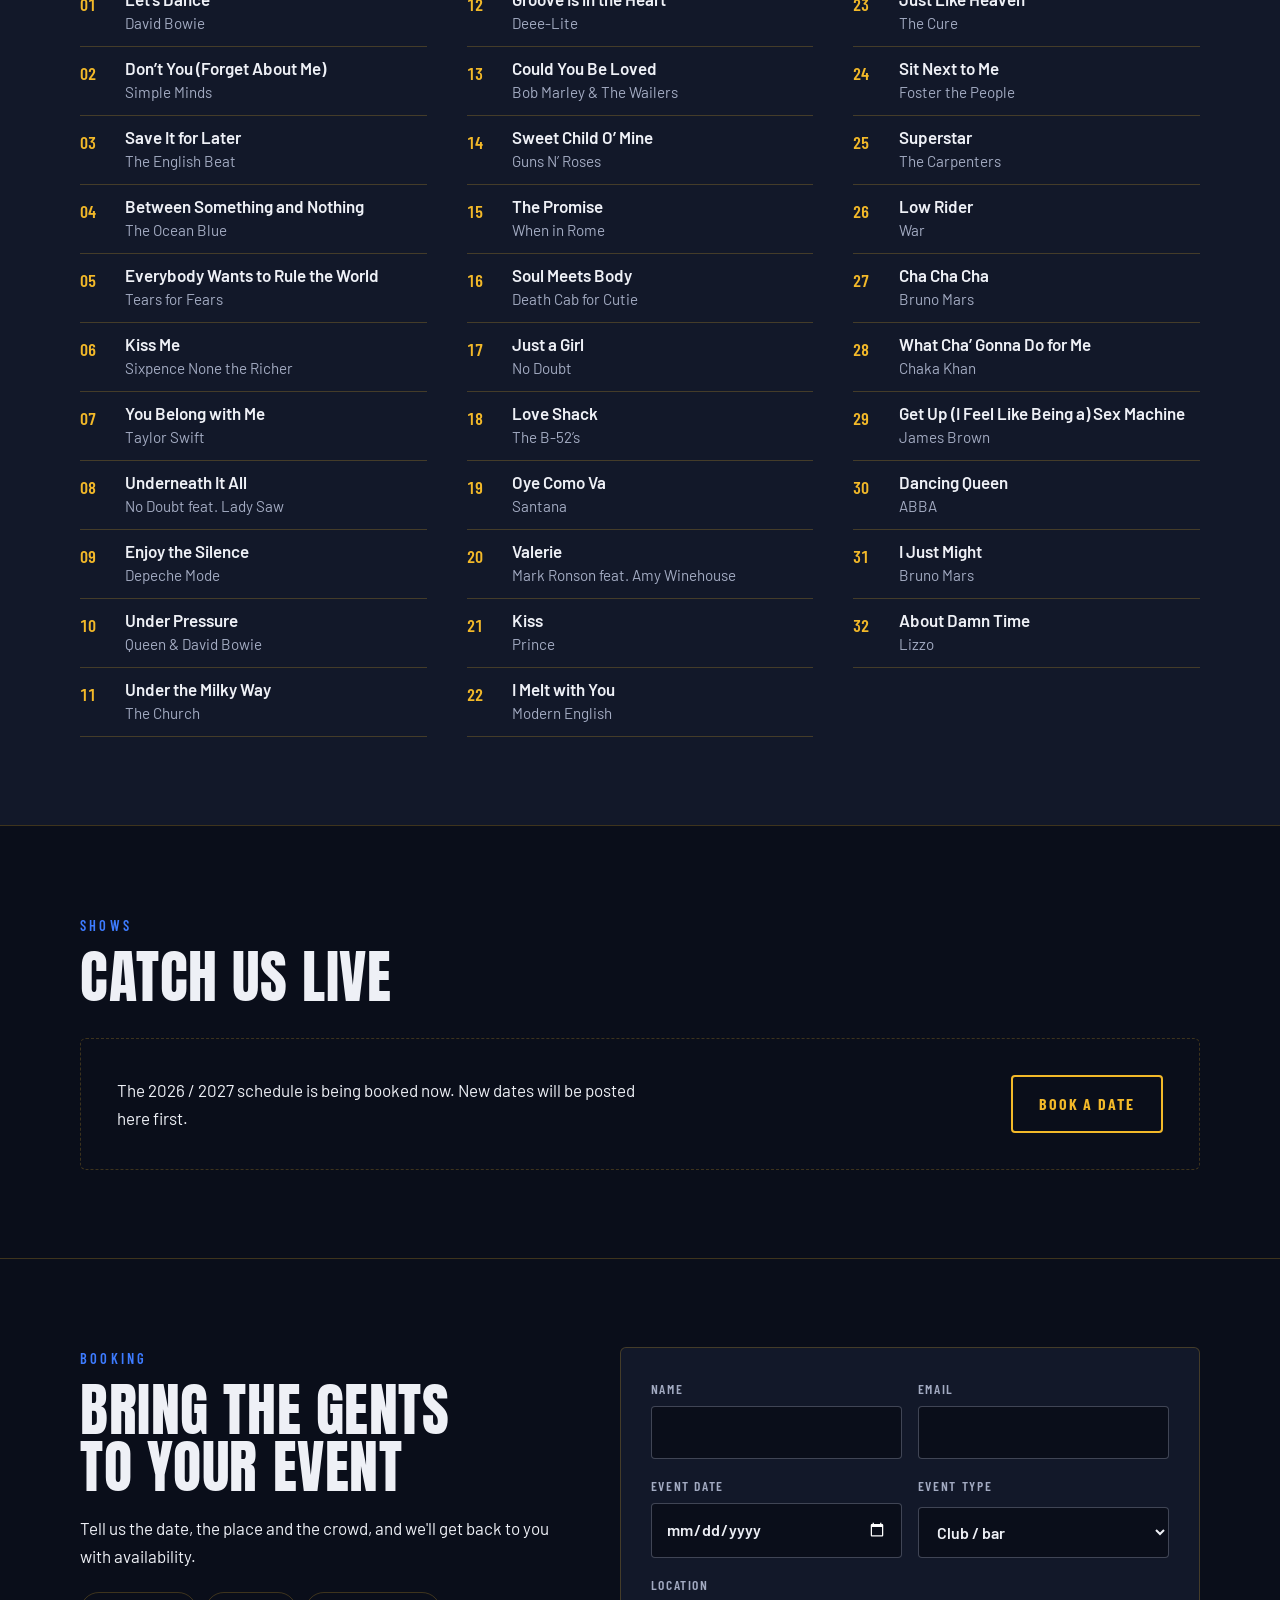
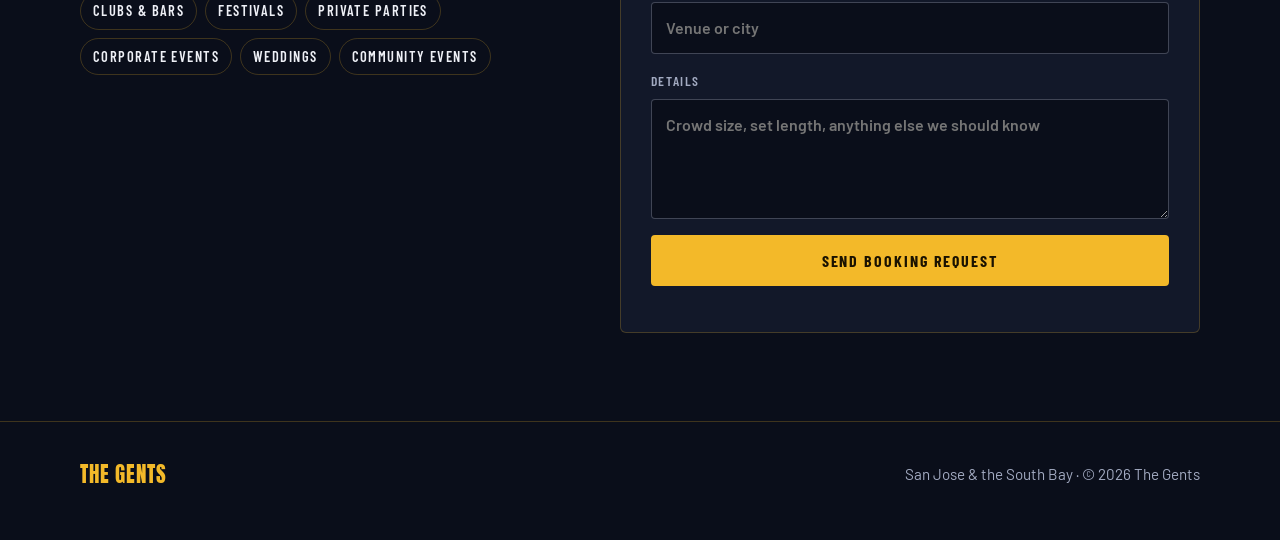
<file: old-index.html>
<!DOCTYPE html>
<html lang="en">
<head>
<meta charset="utf-8">
<meta name="viewport" content="width=device-width, initial-scale=1">
<title>The Gents</title>
<meta name="description" content="The Gents — classic rock and cover band from San Jose and the South Bay. Book The Gents for clubs, festivals, private parties and corporate events.">
<meta property="og:title" content="The Gents — South Bay Classic Rock">
<meta property="og:description" content="Classic rock and cover band rooted in the San Jose and South Bay music scene.">
<meta property="og:image" content="images/the-gents-2026.jpg">
<meta property="og:type" content="website">
<link rel="preconnect" href="https://fonts.googleapis.com">
<link rel="preconnect" href="https://fonts.gstatic.com" crossorigin>
<link href="https://fonts.googleapis.com/css2?family=Anton&family=Barlow:wght@400;500;600;700&family=Barlow+Condensed:wght@500;600;700&display=swap" rel="stylesheet">
<link rel="stylesheet" href="css/styles.css">
</head>
<body>

<header class="site-header">
  <div class="wrap">
    <a class="logo" href="#top">The Gents</a>
    <nav class="nav" aria-label="Main">
      <a href="#about">About</a>
      <a href="#band">The Band</a>
      <a href="#watch">Watch</a>
      <a href="#songs">Songs</a>
      <a href="#shows">Shows</a>
      <a href="#booking">Booking</a>
    </nav>
  </div>
</header>

<main id="top">
  <div class="hero">
    <div class="wrap">
      <div>
        <p class="kicker">San Jose &middot; South Bay &middot; Classic Rock</p>
        <h1>The Gents</h1>
        <p class="lede">A long-running classic rock and cover band from the San Jose and South Bay scene. We play the songs you know by heart, with a full band behind them.</p>
        <div class="actions">
          <a class="btn btn-primary" href="#booking">Book The Gents</a>
          <a class="btn btn-ghost" href="#shows">Upcoming Shows</a>
        </div>
      </div>
      <figure class="photo-frame">
        <img src="images/the-gents-2026.jpg" width="567" height="534" alt="The five members of The Gents standing arm in arm in front of a stage with drums, keyboard and guitar">
        <figcaption>The Gents &mdash; 2026 / 2027</figcaption>
      </figure>
    </div>
  </div>

  <section class="about" id="about">
    <div class="wrap">
      <div>
        <p class="section-label">About</p>
        <h2>South Bay Rock, Done Right</h2>
        <ul class="facts">
          <li><span>Home</span><span>San Jose, CA</span></li>
          <li><span>Plays</span><span>South Bay &amp; Bay Area</span></li>
          <li><span>Style</span><span>Classic rock &amp; covers</span></li>
          <li><span>Lineup</span><span>5 piece</span></li>
        </ul>
      </div>
      <div class="prose">
        <p>The Gents have been a fixture of the San Jose and South Bay music scene for years. The band grew out of local clubs, backyard parties and street festivals, and still plays them with the same energy.</p>
        <p>The set list covers the classic rock radio staples, the deep cuts and the sing-along anthems. Every show is built for a dance floor that fills up by the second song.</p>
        <p class="muted">Want a particular song for your event? Ask when you book and we'll tell you if it's in the book.</p>
      </div>
    </div>
  </section>

  <section class="band" id="band">
    <div class="wrap">
      <p class="section-label">The Band</p>
      <h2>Meet The Gents</h2>
      <div class="members">
        <article class="member">
          <h3>Eddie Sedano</h3>
          <span class="role">Bass &amp; Vocals</span>
          <p>Holding down the low end and the lead vocals.</p>
        </article>
        <article class="member">
          <h3>Joey J</h3>
          <span class="role">Drums</span>
          <p>Driving the beat from behind the kit.</p>
        </article>
        <article class="member">
          <h3>Chris "CZ"</h3>
          <span class="role">Vocals</span>
          <p>The voice that gets the whole room singing.</p>
        </article>
        <article class="member">
          <h3>Tommy T</h3>
          <span class="role">Keys</span>
          <p>From piano hooks to ’80s synths, he covers it.</p>
        </article>
        <article class="member">
          <h3>Cory Clar</h3>
          <span class="role">Guitar/Vocals</span>
          <p>Riffs, solos and the high harmonies.</p>
        </article>
      </div>
    </div>
  </section>

  <section class="watch" id="watch">
    <div class="wrap">
      <p class="section-label">Watch</p>
      <h2>See The Gents in Action</h2>
      <!-- Facebook video (16:9). To swap videos, change the URL inside href= (URL-encoded). -->
      <div class="video-frame">
        <iframe
          src="https://www.facebook.com/plugins/video.php?href=https%3A%2F%2Fwww.facebook.com%2Freel%2F1673001644217413&amp;show_text=false&amp;width=560&amp;height=315"
          title="The Gents live video on Facebook"
          loading="lazy"
          allow="autoplay; clipboard-write; encrypted-media; picture-in-picture; web-share"
          allowfullscreen></iframe>
      </div>
      <p class="video-fallback"><a href="https://www.facebook.com/reel/1673001644217413" target="_blank" rel="noopener">Video not loading? Watch it on Facebook &rarr;</a></p>
      <div class="video-links">
        <a class="video-card" href="https://www.youtube.com/playlist?list=PLDFl3p4Y9BRo" target="_blank" rel="noopener">
          <span class="video-card-label">YouTube</span>
          <span class="video-card-title">Full show playlist &rarr;</span>
        </a>
      </div>
    </div>
  </section>

  <section class="songs" id="songs">
    <div class="wrap">
      <p class="section-label">Song List</p>
      <h2>What We Play</h2>
      <p class="songs-intro muted">A sample of the set. Want something that&rsquo;s not here? Ask when you book.</p>
      <ol class="song-list">
        <li><span class="song">Let&rsquo;s Dance</span><span class="artist">David Bowie</span></li>
        <li><span class="song">Don&rsquo;t You (Forget About Me)</span><span class="artist">Simple Minds</span></li>
        <li><span class="song">Save It for Later</span><span class="artist">The English Beat</span></li>
        <li><span class="song">Between Something and Nothing</span><span class="artist">The Ocean Blue</span></li>
        <li><span class="song">Everybody Wants to Rule the World</span><span class="artist">Tears for Fears</span></li>
        <li><span class="song">Kiss Me</span><span class="artist">Sixpence None the Richer</span></li>
        <li><span class="song">You Belong with Me</span><span class="artist">Taylor Swift</span></li>
        <li><span class="song">Underneath It All</span><span class="artist">No Doubt feat. Lady Saw</span></li>
        <li><span class="song">Enjoy the Silence</span><span class="artist">Depeche Mode</span></li>
        <li><span class="song">Under Pressure</span><span class="artist">Queen &amp; David Bowie</span></li>
        <li><span class="song">Under the Milky Way</span><span class="artist">The Church</span></li>
        <li><span class="song">Groove Is in the Heart</span><span class="artist">Deee-Lite</span></li>
        <li><span class="song">Could You Be Loved</span><span class="artist">Bob Marley &amp; The Wailers</span></li>
        <li><span class="song">Sweet Child O&rsquo; Mine</span><span class="artist">Guns N&rsquo; Roses</span></li>
        <li><span class="song">The Promise</span><span class="artist">When in Rome</span></li>
        <li><span class="song">Soul Meets Body</span><span class="artist">Death Cab for Cutie</span></li>
        <li><span class="song">Just a Girl</span><span class="artist">No Doubt</span></li>
        <li><span class="song">Love Shack</span><span class="artist">The B-52&rsquo;s</span></li>
        <li><span class="song">Oye Como Va</span><span class="artist">Santana</span></li>
        <li><span class="song">Valerie</span><span class="artist">Mark Ronson feat. Amy Winehouse</span></li>
        <li><span class="song">Kiss</span><span class="artist">Prince</span></li>
        <li><span class="song">I Melt with You</span><span class="artist">Modern English</span></li>
        <li><span class="song">Just Like Heaven</span><span class="artist">The Cure</span></li>
        <li><span class="song">Sit Next to Me</span><span class="artist">Foster the People</span></li>
        <li><span class="song">Superstar</span><span class="artist">The Carpenters</span></li>
        <li><span class="song">Low Rider</span><span class="artist">War</span></li>
        <li><span class="song">Cha Cha Cha</span><span class="artist">Bruno Mars</span></li>
        <li><span class="song">What Cha&rsquo; Gonna Do for Me</span><span class="artist">Chaka Khan</span></li>
        <li><span class="song">Get Up (I Feel Like Being a) Sex Machine</span><span class="artist">James Brown</span></li>
        <li><span class="song">Dancing Queen</span><span class="artist">ABBA</span></li>
        <li><span class="song">I Just Might</span><span class="artist">Bruno Mars</span></li>
        <li><span class="song">About Damn Time</span><span class="artist">Lizzo</span></li>
      </ol>
    </div>
  </section>

  <section class="shows" id="shows">
    <div class="wrap">
      <p class="section-label">Shows</p>
      <h2>Catch Us Live</h2>
      <!-- To list shows, replace the .shows-empty block with:
      <ul class="show-list">
        <li class="show">
          <time datetime="2026-12-05">Dec 05</time>
          <div><strong>Venue Name</strong><br><span class="muted">City, CA &middot; 8:00 PM</span></div>
          <a class="btn btn-ghost" href="https://example.com">Details</a>
        </li>
      </ul>
      -->
      <div class="shows-empty">
        <p>The 2026 / 2027 schedule is being booked now. New dates will be posted here first.</p>
        <a class="btn btn-ghost" href="#booking">Book a Date</a>
      </div>
    </div>
  </section>

  <section class="booking" id="booking">
    <div class="wrap">
      <div>
        <p class="section-label">Booking</p>
        <h2>Bring The Gents to Your Event</h2>
        <div class="prose">
          <p>Tell us the date, the place and the crowd, and we'll get back to you with availability.</p>
        </div>
        <ul class="event-types">
          <li>Clubs &amp; bars</li>
          <li>Festivals</li>
          <li>Private parties</li>
          <li>Corporate events</li>
          <li>Weddings</li>
          <li>Community events</li>
        </ul>
      </div>
      <!-- Replace YOUR_FORM_ID with the Formspree form ID -->
      <form id="booking-form" action="https://formspree.io/f/YOUR_FORM_ID" method="POST">
        <div class="row">
          <label for="name">Name<input id="name" name="name" type="text" autocomplete="name" required></label>
          <label for="email">Email<input id="email" name="email" type="email" autocomplete="email" required></label>
        </div>
        <div class="row">
          <label for="date">Event date<input id="date" name="event_date" type="date"></label>
          <label for="type">Event type
            <select id="type" name="event_type">
              <option>Club / bar</option>
              <option>Festival</option>
              <option>Private party</option>
              <option>Corporate event</option>
              <option>Wedding</option>
              <option>Other</option>
            </select>
          </label>
        </div>
        <label for="location">Location<input id="location" name="location" type="text" placeholder="Venue or city"></label>
        <label for="message">Details<textarea id="message" name="message" placeholder="Crowd size, set length, anything else we should know"></textarea></label>
        <button class="btn btn-primary" type="submit">Send Booking Request</button>
        <p class="form-note" id="form-note" role="status" aria-live="polite"></p>
      </form>
    </div>
  </section>
</main>

<footer>
  <div class="wrap">
    <a class="logo" href="#top">The Gents</a>
    <span>San Jose &amp; the South Bay &middot; &copy; <span id="year">2026</span> The Gents</span>
  </div>
</footer>

<script>
  document.getElementById('year').textContent = new Date().getFullYear();

  const form = document.getElementById('booking-form');
  const note = document.getElementById('form-note');
  form.addEventListener('submit', async (e) => {
    e.preventDefault();
    if (form.action.includes('YOUR_FORM_ID')) {
      note.className = 'form-note';
      note.textContent = 'The booking form isn’t connected yet. Add the Formspree form ID to turn it on.';
      return;
    }
    note.className = 'form-note';
    note.textContent = 'Sending…';
    try {
      const res = await fetch(form.action, { method: 'POST', body: new FormData(form), headers: { Accept: 'application/json' } });
      if (!res.ok) throw new Error();
      form.reset();
      note.className = 'form-note ok';
      note.textContent = 'Thanks! We got your request and will be in touch soon.';
    } catch {
      note.textContent = 'That didn’t go through. Please try again in a minute.';
    }
  });
</script>
</body>
</html>
</file>
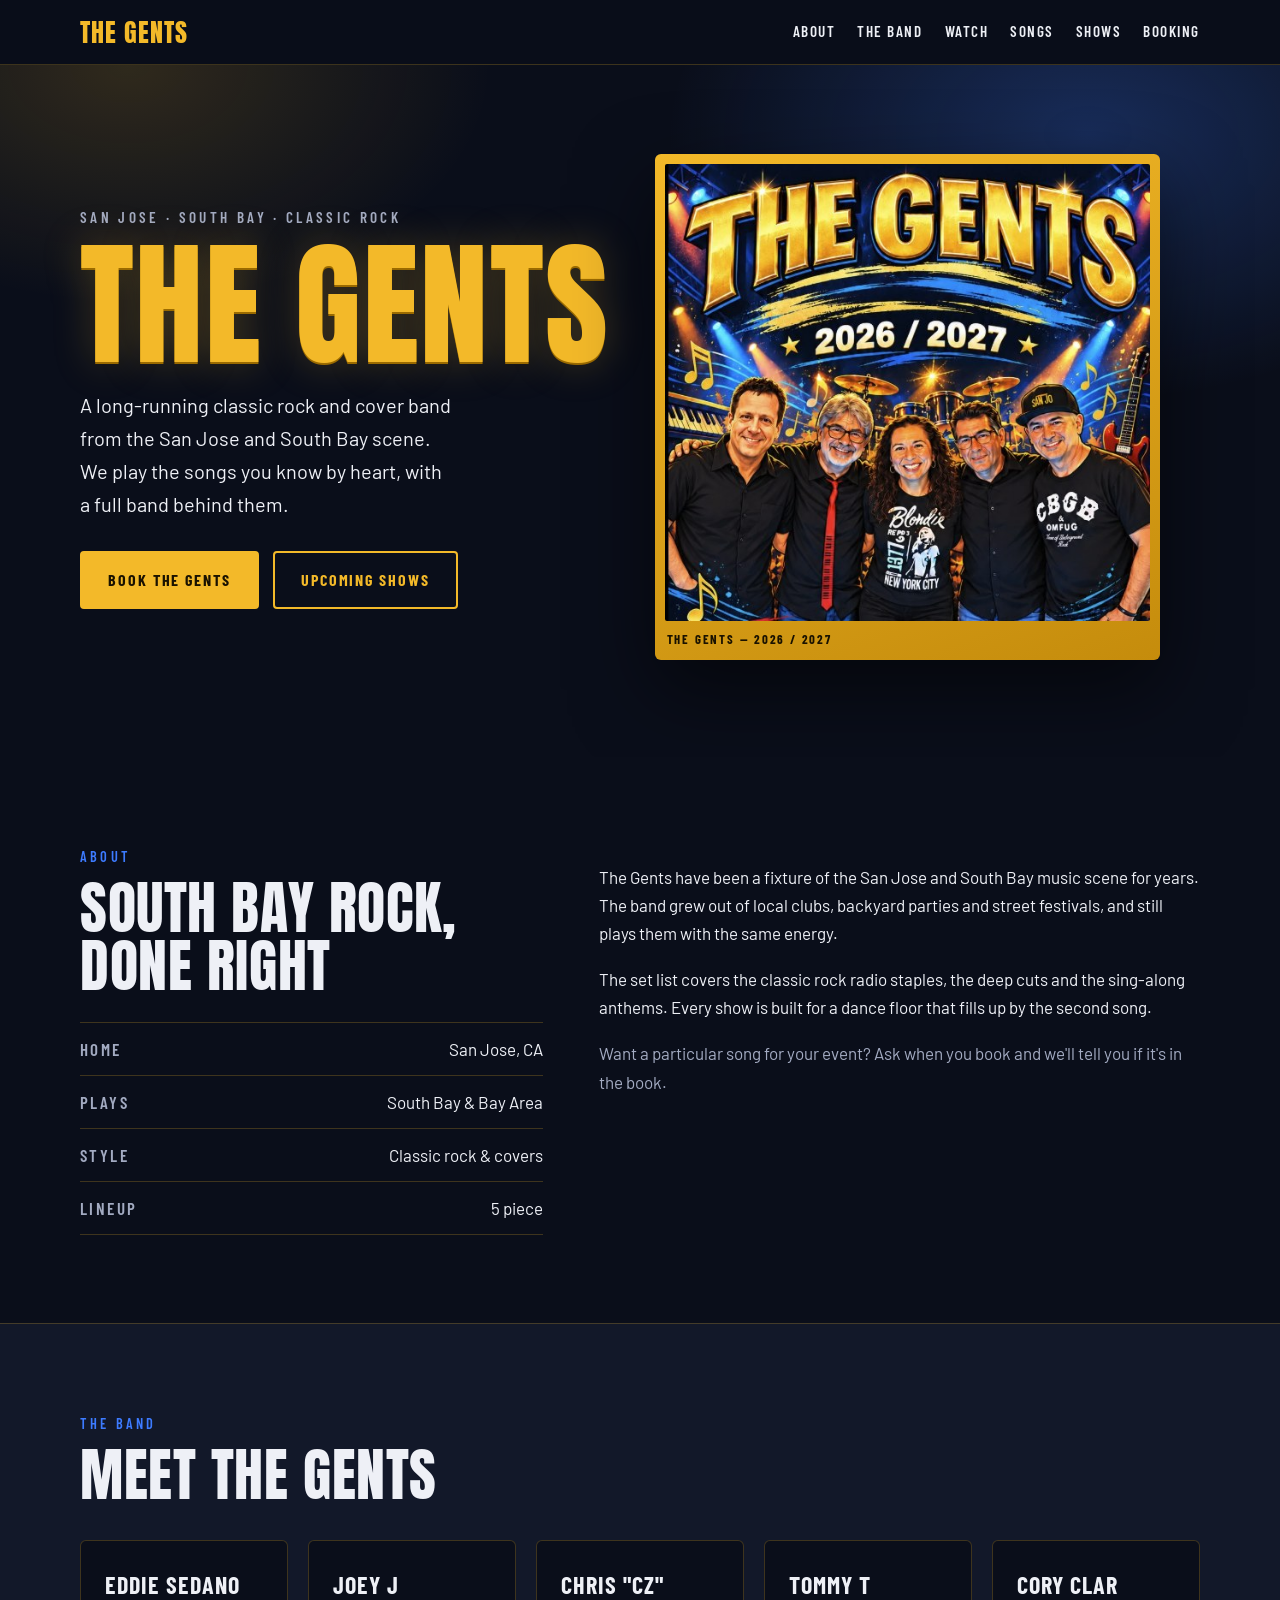
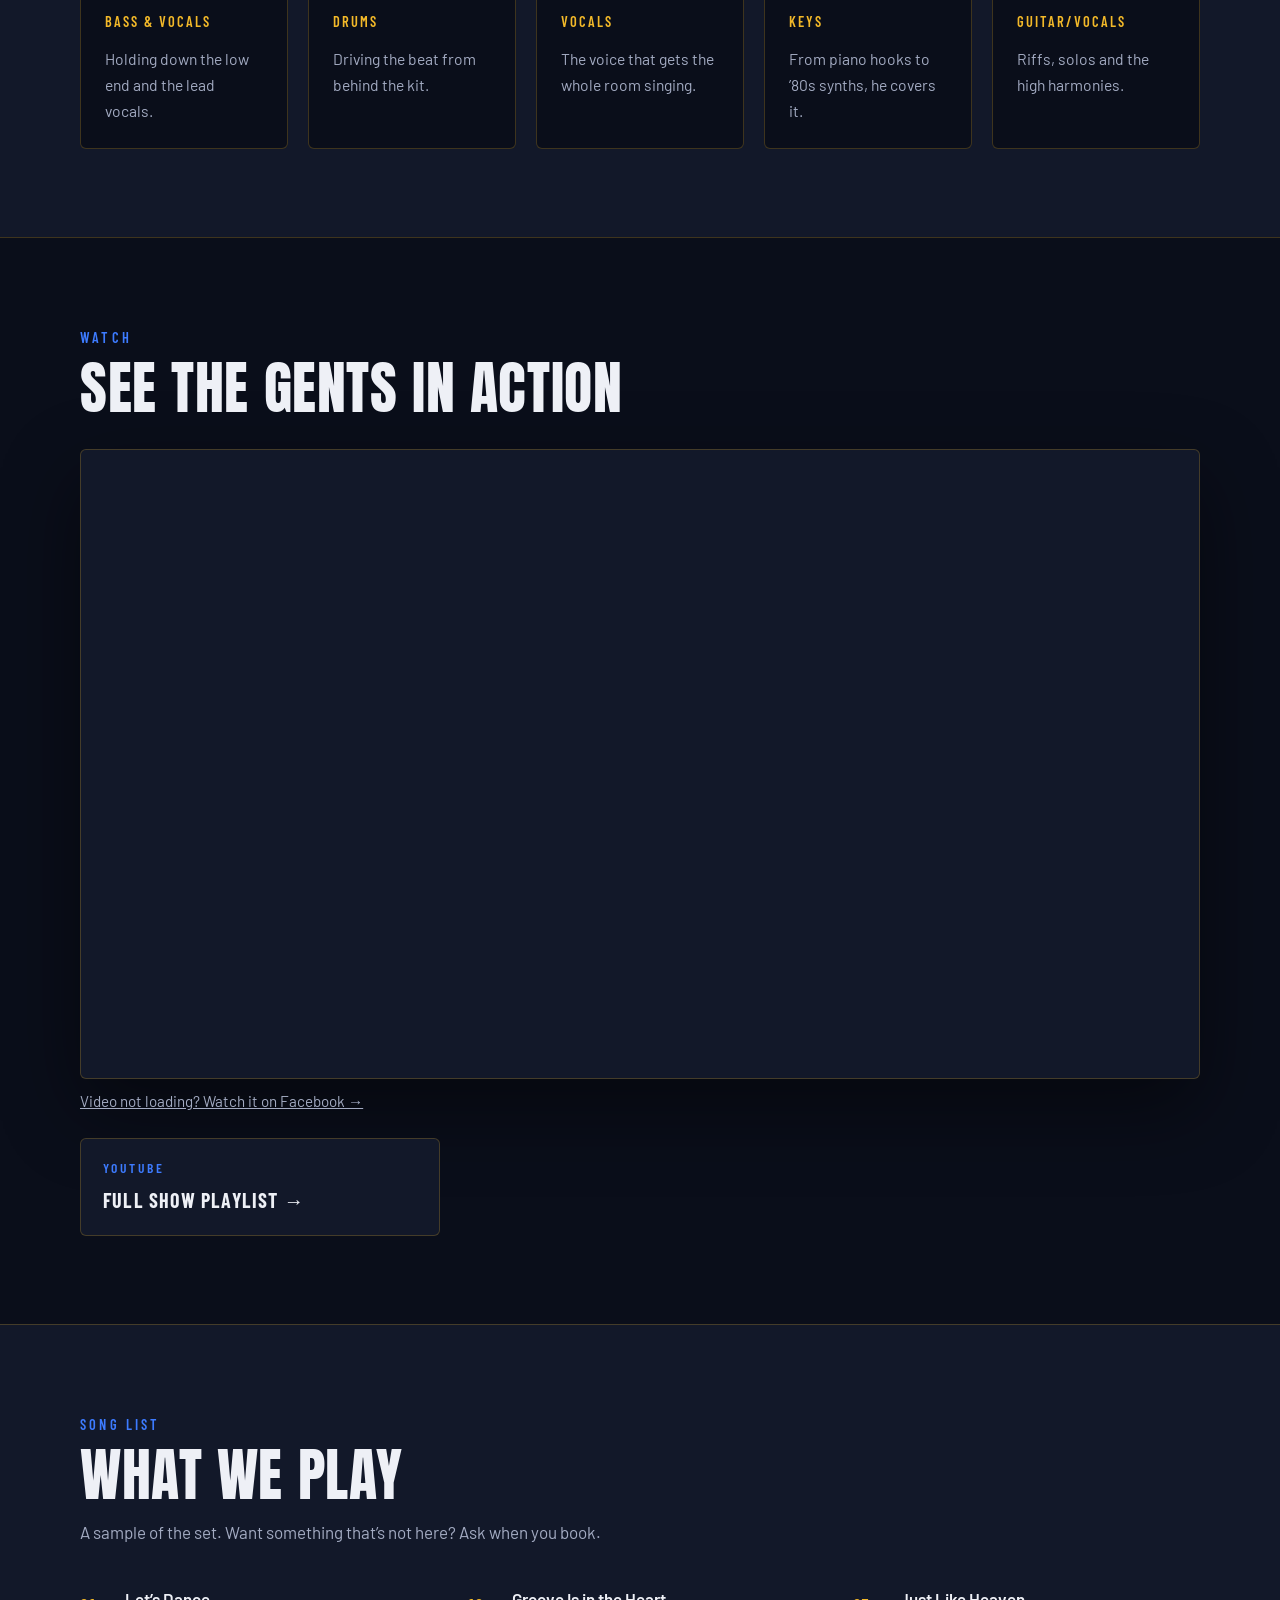
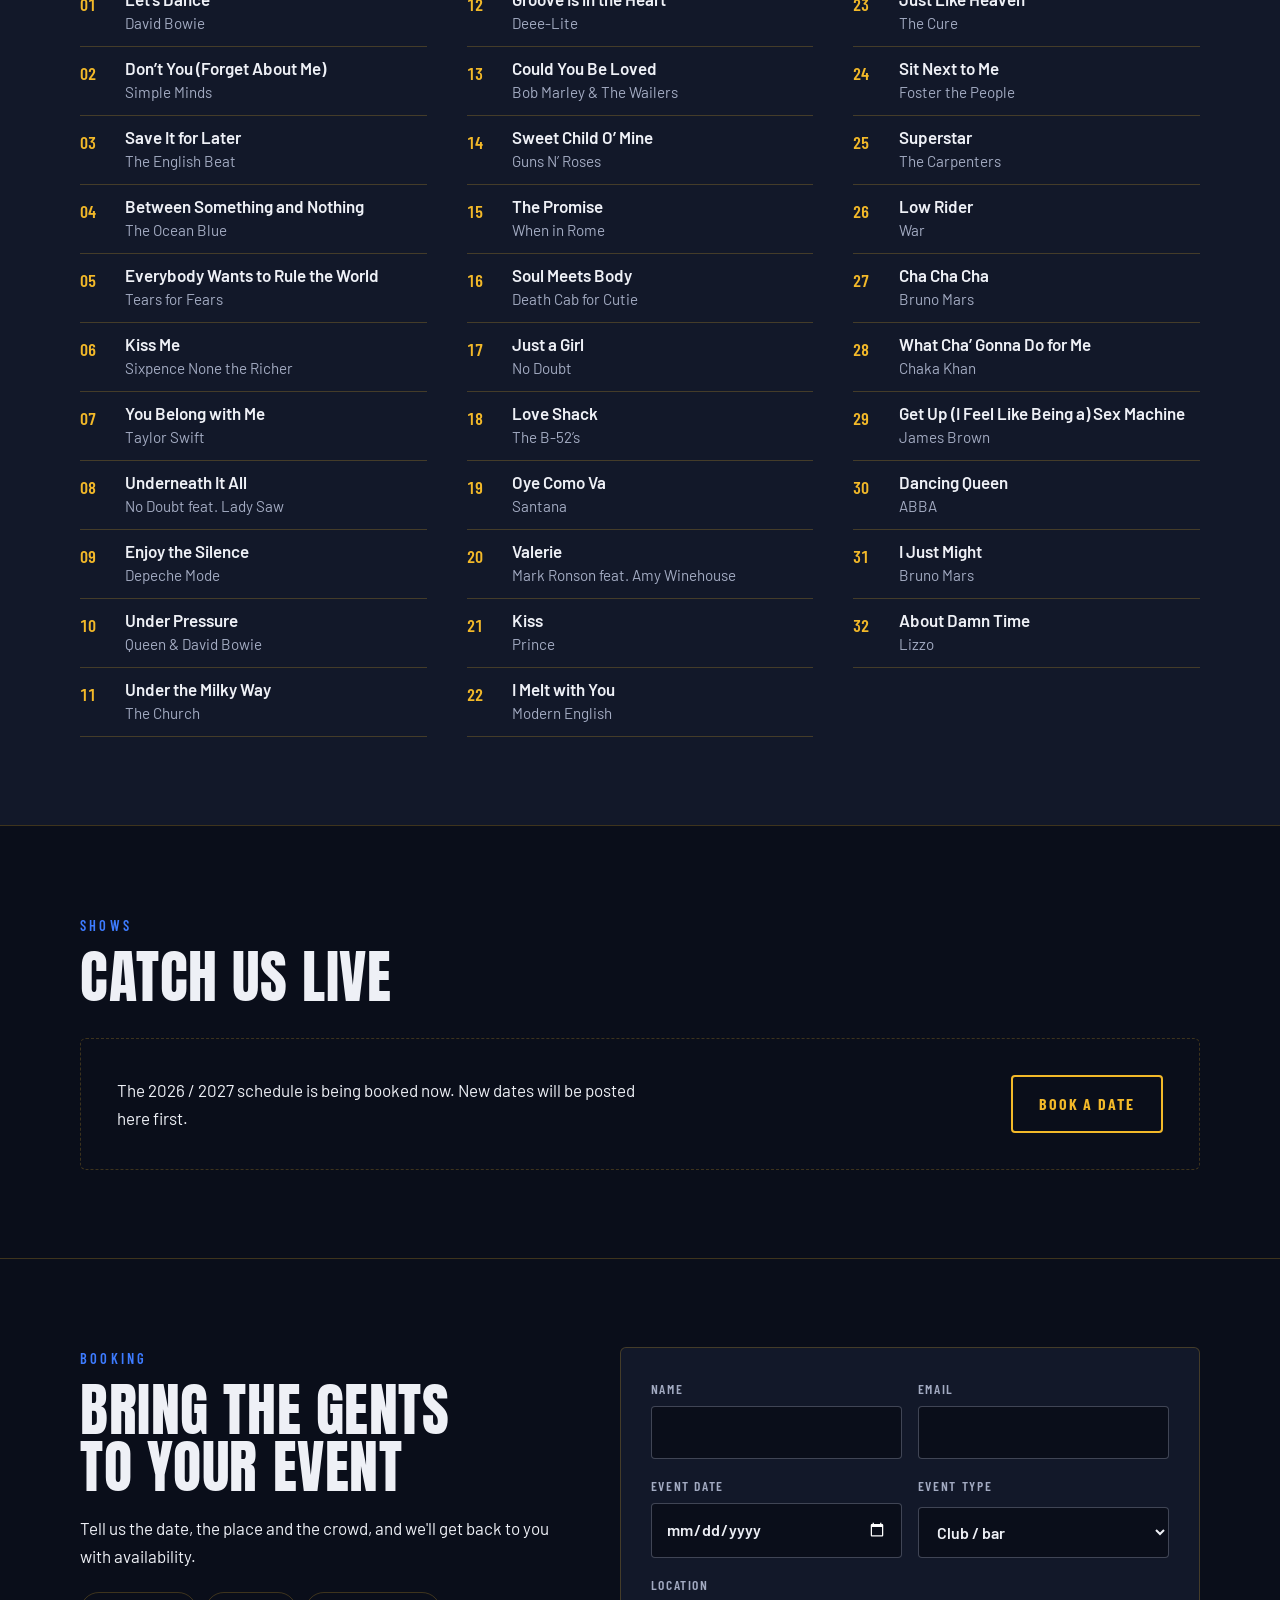
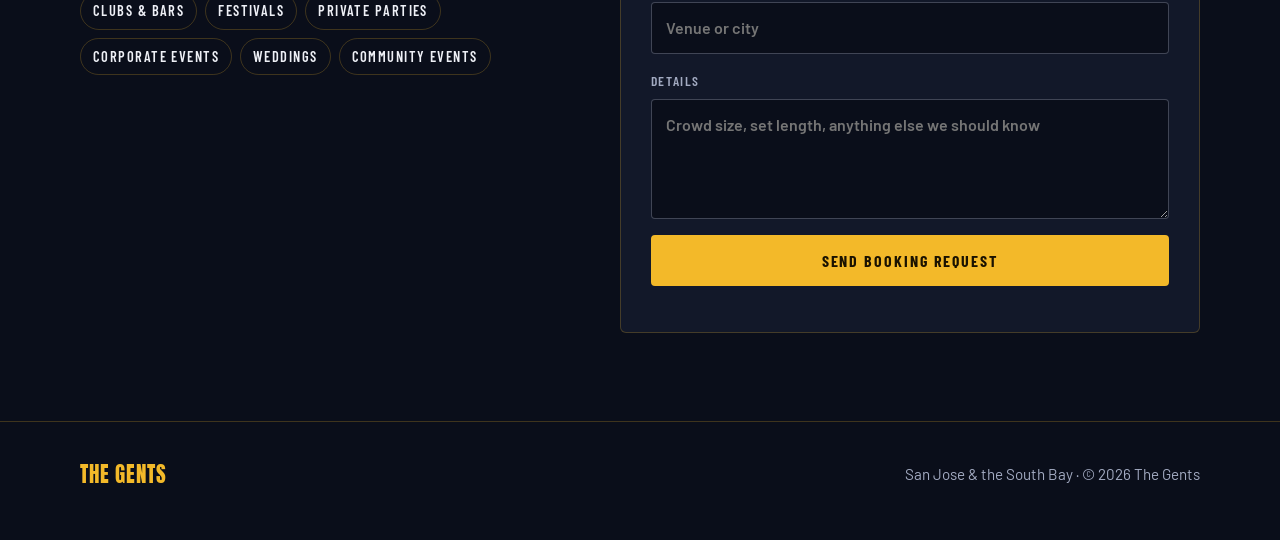
<file: oldie-index.html>
<!DOCTYPE html>
<html lang="en">
<head>
<meta charset="utf-8">
<meta name="viewport" content="width=device-width, initial-scale=1">
<title>The Gents</title>
<meta name="description" content="The Gents — classic rock and cover band from San Jose and the South Bay. Book The Gents for clubs, festivals, private parties and corporate events.">
<meta property="og:title" content="The Gents — South Bay Classic Rock">
<meta property="og:description" content="Classic rock and cover band rooted in the San Jose and South Bay music scene.">
<meta property="og:image" content="images/the-gents-2026.jpg">
<meta property="og:type" content="website">
<link rel="preconnect" href="https://fonts.googleapis.com">
<link rel="preconnect" href="https://fonts.gstatic.com" crossorigin>
<link href="https://fonts.googleapis.com/css2?family=Anton&family=Barlow:wght@400;500;600;700&family=Barlow+Condensed:wght@500;600;700&display=swap" rel="stylesheet">
<link rel="stylesheet" href="css/styles.css">
</head>
<body>

<header class="site-header">
  <div class="wrap">
    <a class="logo" href="#top">The Gents</a>
    <nav class="nav" aria-label="Main">
      <a href="#about">About</a>
      <a href="#band">The Band</a>
      <a href="#watch">Watch</a>
      <a href="#songs">Songs</a>
      <a href="#shows">Shows</a>
      <a href="#booking">Booking</a>
    </nav>
  </div>
</header>

<main id="top">
  <div class="hero">
    <div class="wrap">
      <div>
        <p class="kicker">San Jose &middot; South Bay &middot; Classic Rock</p>
        <h1>The Gents</h1>
        <p class="lede">A long-running classic rock and cover band from the San Jose and South Bay scene. We play the songs you know by heart, with a full band behind them.</p>
        <div class="actions">
          <a class="btn btn-primary" href="#booking">Book The Gents</a>
          <a class="btn btn-ghost" href="#shows">Upcoming Shows</a>
        </div>
      </div>
      <figure class="photo-frame">
        <img src="images/the-gents-2026.jpg" width="567" height="534" alt="The five members of The Gents standing arm in arm in front of a stage with drums, keyboard and guitar">
        <figcaption>The Gents &mdash; 2026 / 2027</figcaption>
      </figure>
    </div>
  </div>

  <section class="about" id="about">
    <div class="wrap">
      <div>
        <p class="section-label">About</p>
        <h2>South Bay Rock, Done Right</h2>
        <ul class="facts">
          <li><span>Home</span><span>San Jose, CA</span></li>
          <li><span>Plays</span><span>South Bay &amp; Bay Area</span></li>
          <li><span>Style</span><span>Classic rock &amp; covers</span></li>
          <li><span>Lineup</span><span>5 piece</span></li>
        </ul>
      </div>
      <div class="prose">
        <p>The Gents have been a fixture of the San Jose and South Bay music scene for years. The band grew out of local clubs, backyard parties and street festivals, and still plays them with the same energy.</p>
        <p>The set list covers the classic rock radio staples, the deep cuts and the sing-along anthems. Every show is built for a dance floor that fills up by the second song.</p>
        <p class="muted">Want a particular song for your event? Ask when you book and we'll tell you if it's in the book.</p>
      </div>
    </div>
  </section>

  <section class="band" id="band">
    <div class="wrap">
      <p class="section-label">The Band</p>
      <h2>Meet The Gents</h2>
      <div class="members">
        <article class="member">
          <h3>Eddie Sedano</h3>
          <span class="role">Bass &amp; Vocals</span>
          <p>Holding down the low end and the lead vocals.</p>
        </article>
        <article class="member">
          <h3>Joey J</h3>
          <span class="role">Drums</span>
          <p>Driving the beat from behind the kit.</p>
        </article>
        <article class="member">
          <h3>Chris "CZ"</h3>
          <span class="role">Vocals</span>
          <p>The voice that gets the whole room singing.</p>
        </article>
        <article class="member">
          <h3>Tommy T</h3>
          <span class="role">Keys</span>
          <p>From piano hooks to ’80s synths, he covers it.</p>
        </article>
        <article class="member">
          <h3>Cory Clar</h3>
          <span class="role">Guitar/Vocals</span>
          <p>Riffs, solos and the high harmonies.</p>
        </article>
      </div>
    </div>
  </section>

  <section class="watch" id="watch">
    <div class="wrap">
      <p class="section-label">Watch</p>
      <h2>See The Gents in Action</h2>
      <!-- Facebook video (16:9). To swap videos, change the URL inside href= (URL-encoded). -->
      <div class="video-frame">
        <iframe
          src="https://www.facebook.com/plugins/video.php?href=https%3A%2F%2Fwww.facebook.com%2Freel%2F1673001644217413&amp;show_text=false&amp;width=560&amp;height=315"
          title="The Gents live video on Facebook"
          loading="lazy"
          allow="autoplay; clipboard-write; encrypted-media; picture-in-picture; web-share"
          allowfullscreen></iframe>
      </div>
      <p class="video-fallback"><a href="https://www.facebook.com/reel/1673001644217413" target="_blank" rel="noopener">Video not loading? Watch it on Facebook &rarr;</a></p>
      <div class="video-links">
        <a class="video-card" href="https://www.youtube.com/playlist?list=PLDFl3p4Y9BRo" target="_blank" rel="noopener">
          <span class="video-card-label">YouTube</span>
          <span class="video-card-title">Full show playlist &rarr;</span>
        </a>
      </div>
    </div>
  </section>

  <section class="songs" id="songs">
    <div class="wrap">
      <p class="section-label">Song List</p>
      <h2>What We Play</h2>
      <p class="songs-intro muted">A sample of the set. Want something that&rsquo;s not here? Ask when you book.</p>
      <ol class="song-list">
        <li><span class="song">Let&rsquo;s Dance</span><span class="artist">David Bowie</span></li>
        <li><span class="song">Don&rsquo;t You (Forget About Me)</span><span class="artist">Simple Minds</span></li>
        <li><span class="song">Save It for Later</span><span class="artist">The English Beat</span></li>
        <li><span class="song">Between Something and Nothing</span><span class="artist">The Ocean Blue</span></li>
        <li><span class="song">Everybody Wants to Rule the World</span><span class="artist">Tears for Fears</span></li>
        <li><span class="song">Kiss Me</span><span class="artist">Sixpence None the Richer</span></li>
        <li><span class="song">You Belong with Me</span><span class="artist">Taylor Swift</span></li>
        <li><span class="song">Underneath It All</span><span class="artist">No Doubt feat. Lady Saw</span></li>
        <li><span class="song">Enjoy the Silence</span><span class="artist">Depeche Mode</span></li>
        <li><span class="song">Under Pressure</span><span class="artist">Queen &amp; David Bowie</span></li>
        <li><span class="song">Under the Milky Way</span><span class="artist">The Church</span></li>
        <li><span class="song">Groove Is in the Heart</span><span class="artist">Deee-Lite</span></li>
        <li><span class="song">Could You Be Loved</span><span class="artist">Bob Marley &amp; The Wailers</span></li>
        <li><span class="song">Sweet Child O&rsquo; Mine</span><span class="artist">Guns N&rsquo; Roses</span></li>
        <li><span class="song">The Promise</span><span class="artist">When in Rome</span></li>
        <li><span class="song">Soul Meets Body</span><span class="artist">Death Cab for Cutie</span></li>
        <li><span class="song">Just a Girl</span><span class="artist">No Doubt</span></li>
        <li><span class="song">Love Shack</span><span class="artist">The B-52&rsquo;s</span></li>
        <li><span class="song">Oye Como Va</span><span class="artist">Santana</span></li>
        <li><span class="song">Valerie</span><span class="artist">Mark Ronson feat. Amy Winehouse</span></li>
        <li><span class="song">Kiss</span><span class="artist">Prince</span></li>
        <li><span class="song">I Melt with You</span><span class="artist">Modern English</span></li>
        <li><span class="song">Just Like Heaven</span><span class="artist">The Cure</span></li>
        <li><span class="song">Sit Next to Me</span><span class="artist">Foster the People</span></li>
        <li><span class="song">Superstar</span><span class="artist">The Carpenters</span></li>
        <li><span class="song">Low Rider</span><span class="artist">War</span></li>
        <li><span class="song">Cha Cha Cha</span><span class="artist">Bruno Mars</span></li>
        <li><span class="song">What Cha&rsquo; Gonna Do for Me</span><span class="artist">Chaka Khan</span></li>
        <li><span class="song">Get Up (I Feel Like Being a) Sex Machine</span><span class="artist">James Brown</span></li>
        <li><span class="song">Dancing Queen</span><span class="artist">ABBA</span></li>
        <li><span class="song">I Just Might</span><span class="artist">Bruno Mars</span></li>
        <li><span class="song">About Damn Time</span><span class="artist">Lizzo</span></li>
      </ol>
    </div>
  </section>

  <section class="shows" id="shows">
    <div class="wrap">
      <p class="section-label">Shows</p>
      <h2>Catch Us Live</h2>
      <!-- To list shows, replace the .shows-empty block with:
      <ul class="show-list">
        <li class="show">
          <time datetime="2026-12-05">Dec 05</time>
          <div><strong>Venue Name</strong><br><span class="muted">City, CA &middot; 8:00 PM</span></div>
          <a class="btn btn-ghost" href="https://example.com">Details</a>
        </li>
      </ul>
      -->
      <div class="shows-empty">
        <p>The 2026 / 2027 schedule is being booked now. New dates will be posted here first.</p>
        <a class="btn btn-ghost" href="#booking">Book a Date</a>
      </div>
    </div>
  </section>

  <section class="booking" id="booking">
    <div class="wrap">
      <div>
        <p class="section-label">Booking</p>
        <h2>Bring The Gents to Your Event</h2>
        <div class="prose">
          <p>Tell us the date, the place and the crowd, and we'll get back to you with availability.</p>
        </div>
        <ul class="event-types">
          <li>Clubs &amp; bars</li>
          <li>Festivals</li>
          <li>Private parties</li>
          <li>Corporate events</li>
          <li>Weddings</li>
          <li>Community events</li>
        </ul>
      </div>
      <!-- Formspree form: "The Gents Booking" -->
      <form id="booking-form" action="https://formspree.io/f/xjywvebq" method="POST">
        <input type="hidden" name="_subject" value="New booking request from thegentsband.com">
        <!-- Spam trap: real people never see or fill this -->
        <input type="text" name="_gotcha" id="gotcha" tabindex="-1" autocomplete="off" aria-hidden="true" style="position:absolute; left:-9999px;">
        <div class="row">
          <label for="name">Name<input id="name" name="name" type="text" autocomplete="name" required></label>
          <label for="email">Email<input id="email" name="email" type="email" autocomplete="email" required></label>
        </div>
        <div class="row">
          <label for="date">Event date<input id="date" name="event_date" type="date"></label>
          <label for="type">Event type
            <select id="type" name="event_type">
              <option>Club / bar</option>
              <option>Festival</option>
              <option>Private party</option>
              <option>Corporate event</option>
              <option>Wedding</option>
              <option>Other</option>
            </select>
          </label>
        </div>
        <label for="location">Location<input id="location" name="location" type="text" placeholder="Venue or city"></label>
        <label for="message">Details<textarea id="message" name="message" placeholder="Crowd size, set length, anything else we should know"></textarea></label>
        <button class="btn btn-primary" type="submit">Send Booking Request</button>
        <p class="form-note" id="form-note" role="status" aria-live="polite"></p>
      </form>
    </div>
  </section>
</main>

<footer>
  <div class="wrap">
    <a class="logo" href="#top">The Gents</a>
    <span>San Jose &amp; the South Bay &middot; &copy; <span id="year">2026</span> The Gents</span>
  </div>
</footer>

<script>
  document.getElementById('year').textContent = new Date().getFullYear();

  const form = document.getElementById('booking-form');
  const note = document.getElementById('form-note');
  form.addEventListener('submit', async (e) => {
    e.preventDefault();
    if (form.action.includes('YOUR_FORM_ID')) {
      note.className = 'form-note';
      note.textContent = 'The booking form isn’t connected yet. Add the Formspree form ID to turn it on.';
      return;
    }
    note.className = 'form-note';
    note.textContent = 'Sending…';
    try {
      const res = await fetch(form.action, { method: 'POST', body: new FormData(form), headers: { Accept: 'application/json' } });
      if (!res.ok) throw new Error();
      form.reset();
      note.className = 'form-note ok';
      note.textContent = 'Thanks! We got your request and will be in touch soon.';
    } catch {
      note.textContent = 'That didn’t go through. Please try again in a minute.';
    }
  });
</script>
</body>
</html>
</file>
<file: css/styles.css>
/* Layout idea: a dark stage. Gold marquee type, a framed band photo, short sections separated by stage-light rules. */
:root {
  --stage: #0a0e1a;
  --stage-2: #121829;
  --ink: #eef0f6;
  --muted: #a3abc2;
  --gold: #f3b929;
  --spot: #3d7bff;
  --line: rgba(243, 185, 41, .22);
  --font-display: "Anton", "Impact", "Arial Narrow Bold", sans-serif;
  --font-label: "Barlow Condensed", "Arial Narrow", sans-serif;
  --font-body: "Barlow", "Helvetica Neue", Arial, sans-serif;
  --wrap: 1120px;
  color-scheme: dark;
}
* { box-sizing: border-box; }
html { scroll-behavior: smooth; }
@media (prefers-reduced-motion: reduce) { html { scroll-behavior: auto; } }
body {
  margin: 0;
  background: var(--stage);
  color: var(--ink);
  font-family: var(--font-body);
  font-size: 1.0625rem;
  line-height: 1.65;
}
img { max-width: 100%; display: block; }
a { color: var(--gold); }
a:focus-visible, button:focus-visible, input:focus-visible, select:focus-visible, textarea:focus-visible {
  outline: 3px solid var(--gold); outline-offset: 3px;
}
h1, h2, h3 { text-wrap: balance; margin: 0; }
.wrap { width: min(var(--wrap), 100% - 40px); margin-inline: auto; }

/* Header */
.site-header {
  position: sticky; top: 0; z-index: 10;
  background: rgba(10, 14, 26, .88);
  backdrop-filter: blur(10px);
  border-bottom: 1px solid var(--line);
}
.site-header .wrap { display: flex; align-items: center; justify-content: space-between; gap: 16px; min-height: 64px; flex-wrap: wrap; }
.logo { font-family: var(--font-display); font-size: 1.6rem; letter-spacing: .04em; color: var(--gold); text-decoration: none; text-transform: uppercase; }
.nav { display: flex; gap: 22px; flex-wrap: wrap; }
.nav a { font-family: var(--font-label); font-weight: 600; text-transform: uppercase; letter-spacing: .1em; font-size: .95rem; color: var(--ink); text-decoration: none; }
.nav a:hover { color: var(--gold); }

/* Hero */
.hero {
  position: relative; overflow: hidden;
  background:
    radial-gradient(600px 380px at 85% 10%, rgba(61, 123, 255, .28), transparent 70%),
    radial-gradient(520px 340px at 10% 0%, rgba(243, 185, 41, .16), transparent 70%),
    var(--stage);
  padding: 72px 0 80px;
}
.hero .wrap { display: grid; grid-template-columns: 1.05fr .95fr; gap: 56px; align-items: center; }
.kicker { font-family: var(--font-label); font-weight: 600; text-transform: uppercase; letter-spacing: .22em; color: var(--muted); font-size: .95rem; margin: 0 0 14px; }
.hero h1 {
  font-family: var(--font-display); font-weight: 400; text-transform: uppercase;
  font-size: clamp(4rem, 11vw, 8.5rem); line-height: .9; letter-spacing: .01em;
  color: var(--gold);
  text-shadow: 0 2px 0 #9a6a00, 0 0 40px rgba(243, 185, 41, .25);
}
.hero p.lede { font-size: 1.25rem; color: var(--ink); max-width: 34ch; margin: 22px 0 30px; }
.actions { display: flex; gap: 14px; flex-wrap: wrap; }
.btn {
  display: inline-flex; align-items: center; justify-content: center;
  font-family: var(--font-label); font-weight: 700; text-transform: uppercase; letter-spacing: .12em; font-size: 1rem;
  padding: 14px 26px; border-radius: 4px; text-decoration: none; cursor: pointer; border: 2px solid var(--gold);
}
.btn-primary { background: var(--gold); color: #1a1200; }
.btn-primary:hover { background: #ffcb4a; }
.btn-ghost { background: transparent; color: var(--gold); }
.btn-ghost:hover { background: rgba(243, 185, 41, .1); }
.photo-frame {
  position: relative; padding: 10px; background: linear-gradient(160deg, var(--gold), #c58c0c);
  border-radius: 6px; box-shadow: 0 30px 80px rgba(0, 0, 0, .55);
  max-width: 560px; justify-self: end; width: 100%;
}
.photo-frame img { border-radius: 2px; width: 100%; height: auto; }
.photo-frame figcaption { font-family: var(--font-label); text-transform: uppercase; letter-spacing: .14em; font-size: .8rem; color: #1a1200; font-weight: 700; padding: 8px 2px 0; }

/* Sections */
section { padding: 88px 0; }
section + section { border-top: 1px solid var(--line); }
.section-label { font-family: var(--font-label); font-weight: 600; text-transform: uppercase; letter-spacing: .22em; color: var(--spot); font-size: .9rem; margin: 0 0 10px; }
h2 { font-family: var(--font-display); font-weight: 400; text-transform: uppercase; font-size: clamp(2.4rem, 5vw, 3.6rem); line-height: 1; letter-spacing: .01em; }
.prose { max-width: 65ch; color: var(--ink); }
.prose p { margin: 18px 0 0; }
.muted { color: var(--muted); }

.about .wrap { display: grid; grid-template-columns: 1fr 1.3fr; gap: 56px; align-items: start; }
.facts { list-style: none; padding: 0; margin: 28px 0 0; display: grid; gap: 0; border-top: 1px solid var(--line); }
.facts li { display: flex; justify-content: space-between; gap: 16px; padding: 12px 0; border-bottom: 1px solid var(--line); }
.facts span:first-child { font-family: var(--font-label); text-transform: uppercase; letter-spacing: .14em; color: var(--muted); font-weight: 600; }
.facts span:last-child { text-align: right; }

/* Band */
.band { background: var(--stage-2); }
.members { display: grid; grid-template-columns: repeat(auto-fit, minmax(190px, 1fr)); gap: 20px; margin-top: 36px; }
.member { padding: 24px; border: 1px solid var(--line); border-radius: 6px; background: var(--stage); display: grid; gap: 6px; align-content: start; }
.member h3 { font-family: var(--font-label); font-weight: 700; font-size: 1.5rem; text-transform: uppercase; letter-spacing: .04em; }
.member .role { color: var(--gold); font-family: var(--font-label); font-weight: 600; text-transform: uppercase; letter-spacing: .14em; font-size: .9rem; }
.member p { margin: 6px 0 0; color: var(--muted); font-size: .98rem; }
.alumni { margin-top: 36px; padding: 22px 24px; border-left: 4px solid var(--spot); background: rgba(61, 123, 255, .08); border-radius: 0 6px 6px 0; max-width: 70ch; }
.alumni strong { font-family: var(--font-label); text-transform: uppercase; letter-spacing: .12em; }

/* Watch */
.video-frame {
  margin-top: 32px; aspect-ratio: 16 / 9; width: 100%;
  border: 1px solid var(--line); border-radius: 6px; overflow: hidden;
  background: var(--stage-2); box-shadow: 0 30px 80px rgba(0, 0, 0, .45);
}
.video-frame iframe { width: 100%; height: 100%; border: 0; display: block; }
.video-fallback { margin: 10px 0 0; font-size: .95rem; }
.video-fallback a { color: var(--muted); }
.video-fallback a:hover { color: var(--gold); }
.video-links { display: grid; grid-template-columns: repeat(auto-fill, minmax(240px, 360px)); gap: 16px; margin-top: 24px; }
.video-card {
  display: grid; gap: 4px; padding: 18px 22px; text-decoration: none;
  border: 1px solid var(--line); border-radius: 6px; background: var(--stage-2);
  transition: border-color .15s, background .15s;
}
.video-card:hover { border-color: var(--gold); background: rgba(243, 185, 41, .08); }
.video-card-label { font-family: var(--font-label); font-weight: 600; text-transform: uppercase; letter-spacing: .18em; font-size: .85rem; color: var(--spot); }
.video-card-title { font-family: var(--font-label); font-weight: 700; text-transform: uppercase; letter-spacing: .06em; font-size: 1.25rem; color: var(--ink); }

/* Shows */
.shows-empty { margin-top: 32px; padding: 36px; border: 1px dashed var(--line); border-radius: 6px; display: flex; justify-content: space-between; align-items: center; gap: 24px; flex-wrap: wrap; }
.shows-empty p { margin: 0; max-width: 52ch; }
.show-list { list-style: none; padding: 0; margin: 32px 0 0; display: grid; gap: 12px; }
.show { display: grid; grid-template-columns: 110px 1fr auto; gap: 20px; align-items: center; padding: 18px 22px; border: 1px solid var(--line); border-radius: 6px; }
.show time { font-family: var(--font-display); font-size: 1.6rem; color: var(--gold); line-height: 1; text-transform: uppercase; }

/* Booking */
.booking .wrap { display: grid; grid-template-columns: 1fr 1.2fr; gap: 56px; align-items: start; }
.event-types { display: flex; flex-wrap: wrap; gap: 8px; margin-top: 22px; padding: 0; list-style: none; }
.event-types li { font-family: var(--font-label); font-weight: 600; text-transform: uppercase; letter-spacing: .1em; font-size: .9rem; padding: 6px 12px; border: 1px solid var(--line); border-radius: 999px; color: var(--ink); }
form { display: grid; gap: 16px; padding: 30px; background: var(--stage-2); border: 1px solid var(--line); border-radius: 6px; }
.row { display: grid; grid-template-columns: 1fr 1fr; gap: 16px; }
label { display: grid; gap: 6px; font-family: var(--font-label); font-weight: 600; text-transform: uppercase; letter-spacing: .12em; font-size: .85rem; color: var(--muted); }
input, select, textarea {
  font: inherit; font-family: var(--font-body); text-transform: none; letter-spacing: normal; font-size: 1rem;
  color: var(--ink); background: var(--stage); border: 1px solid rgba(163, 171, 194, .35); border-radius: 4px; padding: 12px 14px;
}
textarea { min-height: 120px; resize: vertical; }
.form-note { margin: 0; font-size: .95rem; color: var(--muted); }
.form-note.ok { color: var(--gold); }

/* Footer */
footer { border-top: 1px solid var(--line); padding: 36px 0 48px; color: var(--muted); font-size: .95rem; }
footer .wrap { display: flex; justify-content: space-between; gap: 16px; flex-wrap: wrap; align-items: center; }
footer .logo { font-size: 1.3rem; }

@media (max-width: 860px) {
  .hero .wrap, .about .wrap, .booking .wrap { grid-template-columns: 1fr; gap: 40px; }
  .photo-frame { justify-self: center; }
  .hero { padding: 48px 0 60px; }
  section { padding: 64px 0; }
}
@media (max-width: 520px) {
  .nav { gap: 14px; }
  .row { grid-template-columns: 1fr; }
  .show { grid-template-columns: 1fr; gap: 6px; }
  form { padding: 22px; }
}

/* Song list */
.songs { background: var(--stage-2); }
.songs-intro { margin: 14px 0 0; max-width: 60ch; }
.song-list {
  list-style: none; padding: 0; margin: 32px 0 0;
  columns: 3 280px; column-gap: 40px;
  counter-reset: song;
}
.song-list li {
  break-inside: avoid; counter-increment: song;
  display: grid; grid-template-columns: 2.2em 1fr; column-gap: 8px;
  padding: 10px 0; border-bottom: 1px solid var(--line);
}
.song-list li::before {
  content: counter(song, decimal-leading-zero);
  grid-row: span 2; font-family: var(--font-label); font-weight: 600;
  color: var(--gold); font-variant-numeric: tabular-nums; padding-top: 2px;
}
.song-list .song { font-weight: 600; color: var(--ink); line-height: 1.35; }
.song-list .artist { color: var(--muted); font-size: .95rem; }

/* Footer credit */
footer .credit { width: 100%; font-size: .85rem; }
footer .credit a { color: var(--muted); text-decoration: underline; text-underline-offset: 3px; }
footer .credit a:hover { color: var(--gold); }


/* Show entries */
.show time { display: grid; gap: 4px; }
.show-day { font-family: var(--font-label); font-weight: 600; font-size: .85rem; letter-spacing: .18em; color: var(--muted); }
.show-info { display: grid; gap: 2px; }
.show-info strong { font-family: var(--font-label); font-weight: 700; font-size: 1.3rem; text-transform: uppercase; letter-spacing: .04em; }
.shows-more { margin: 20px 0 0; }


/* Social links */
.social { display: flex; gap: 10px; }
.social-link {
  display: inline-flex; align-items: center; justify-content: center;
  width: 40px; height: 40px; border-radius: 50%;
  border: 1px solid var(--line); color: var(--ink); transition: color .15s, border-color .15s;
}
.social-link:hover { color: var(--gold); border-color: var(--gold); }
.follow { margin-top: 32px; display: grid; gap: 10px; justify-items: start; }
.follow-label { margin: 0; font-family: var(--font-label); font-weight: 600; text-transform: uppercase; letter-spacing: .18em; font-size: .85rem; color: var(--muted); }
.follow-link {
  display: inline-flex; align-items: center; gap: 10px; padding: 10px 16px;
  border: 1px solid var(--line); border-radius: 4px; text-decoration: none; color: var(--ink);
  font-family: var(--font-label); font-weight: 700; text-transform: uppercase; letter-spacing: .1em;
  transition: color .15s, border-color .15s;
}
.follow-link:hover { color: var(--gold); border-color: var(--gold); }
.footer-brand { display: flex; align-items: center; gap: 20px; }
</file>
